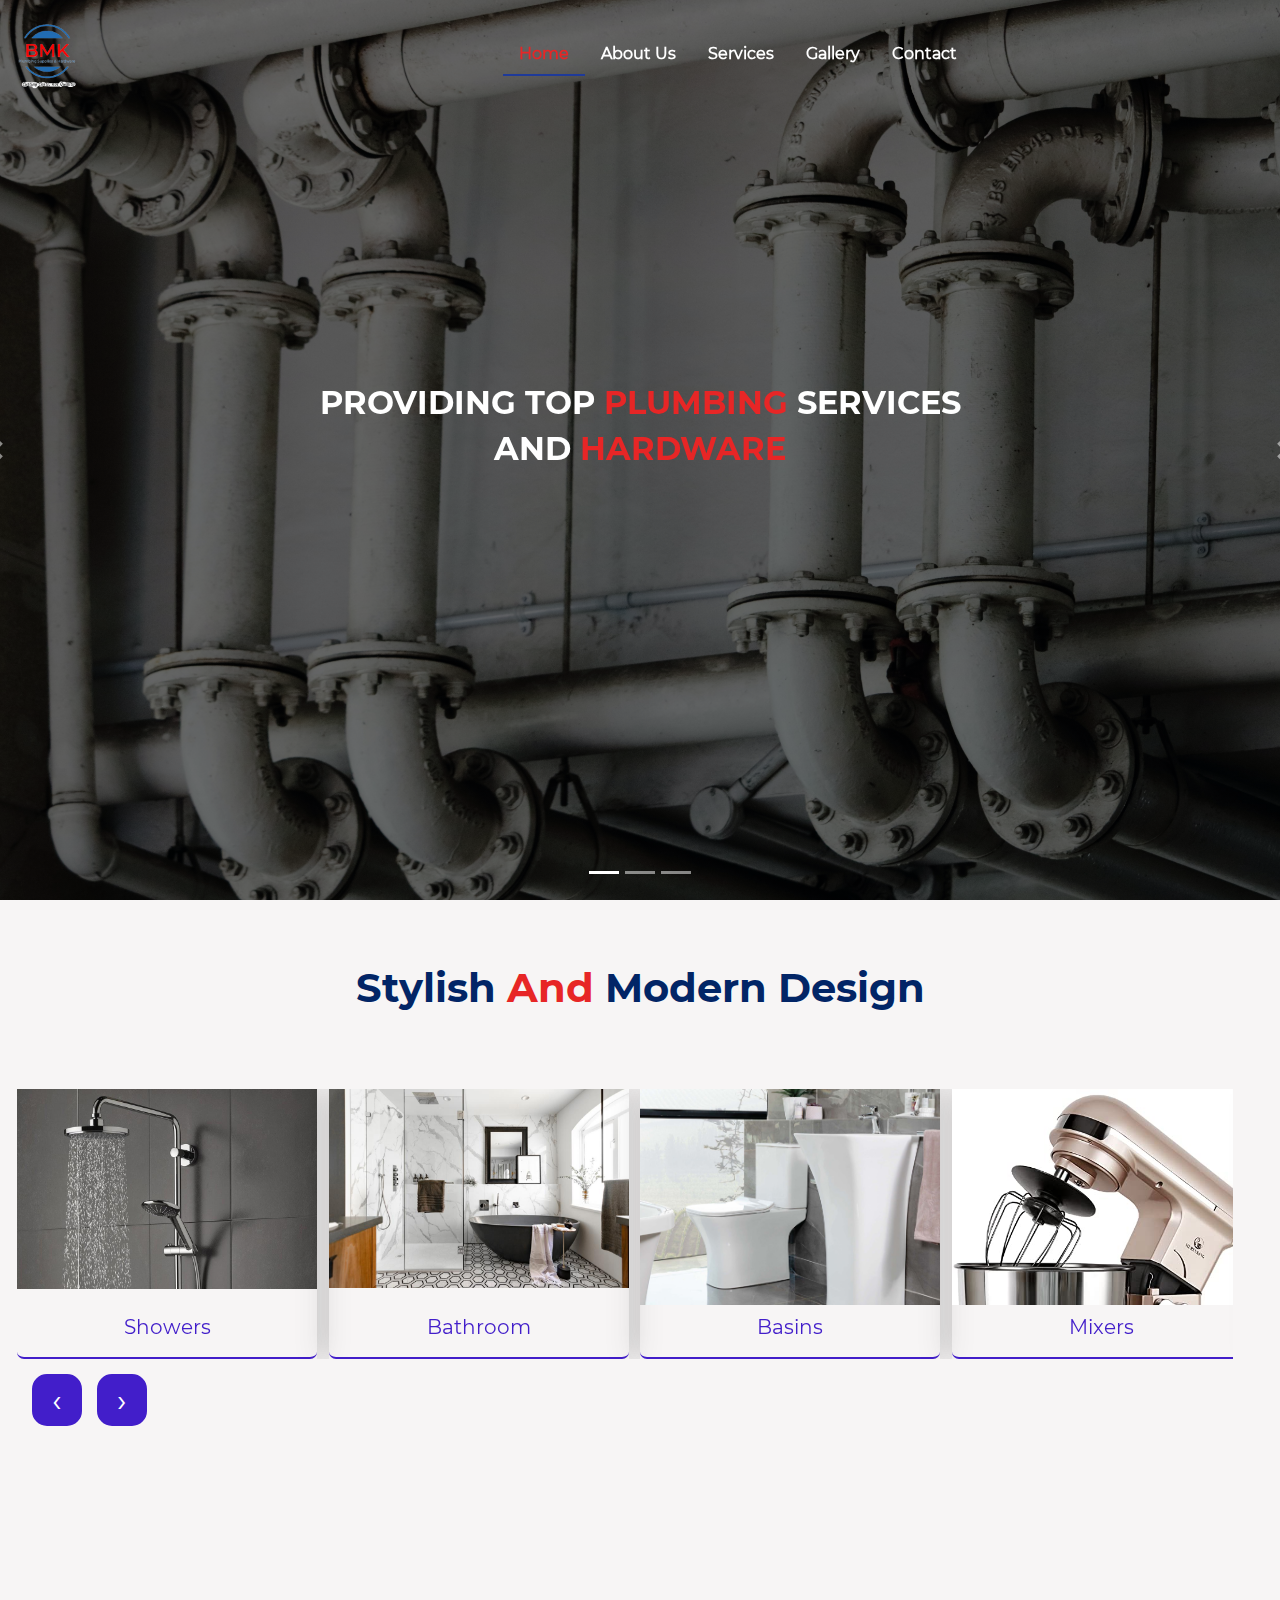
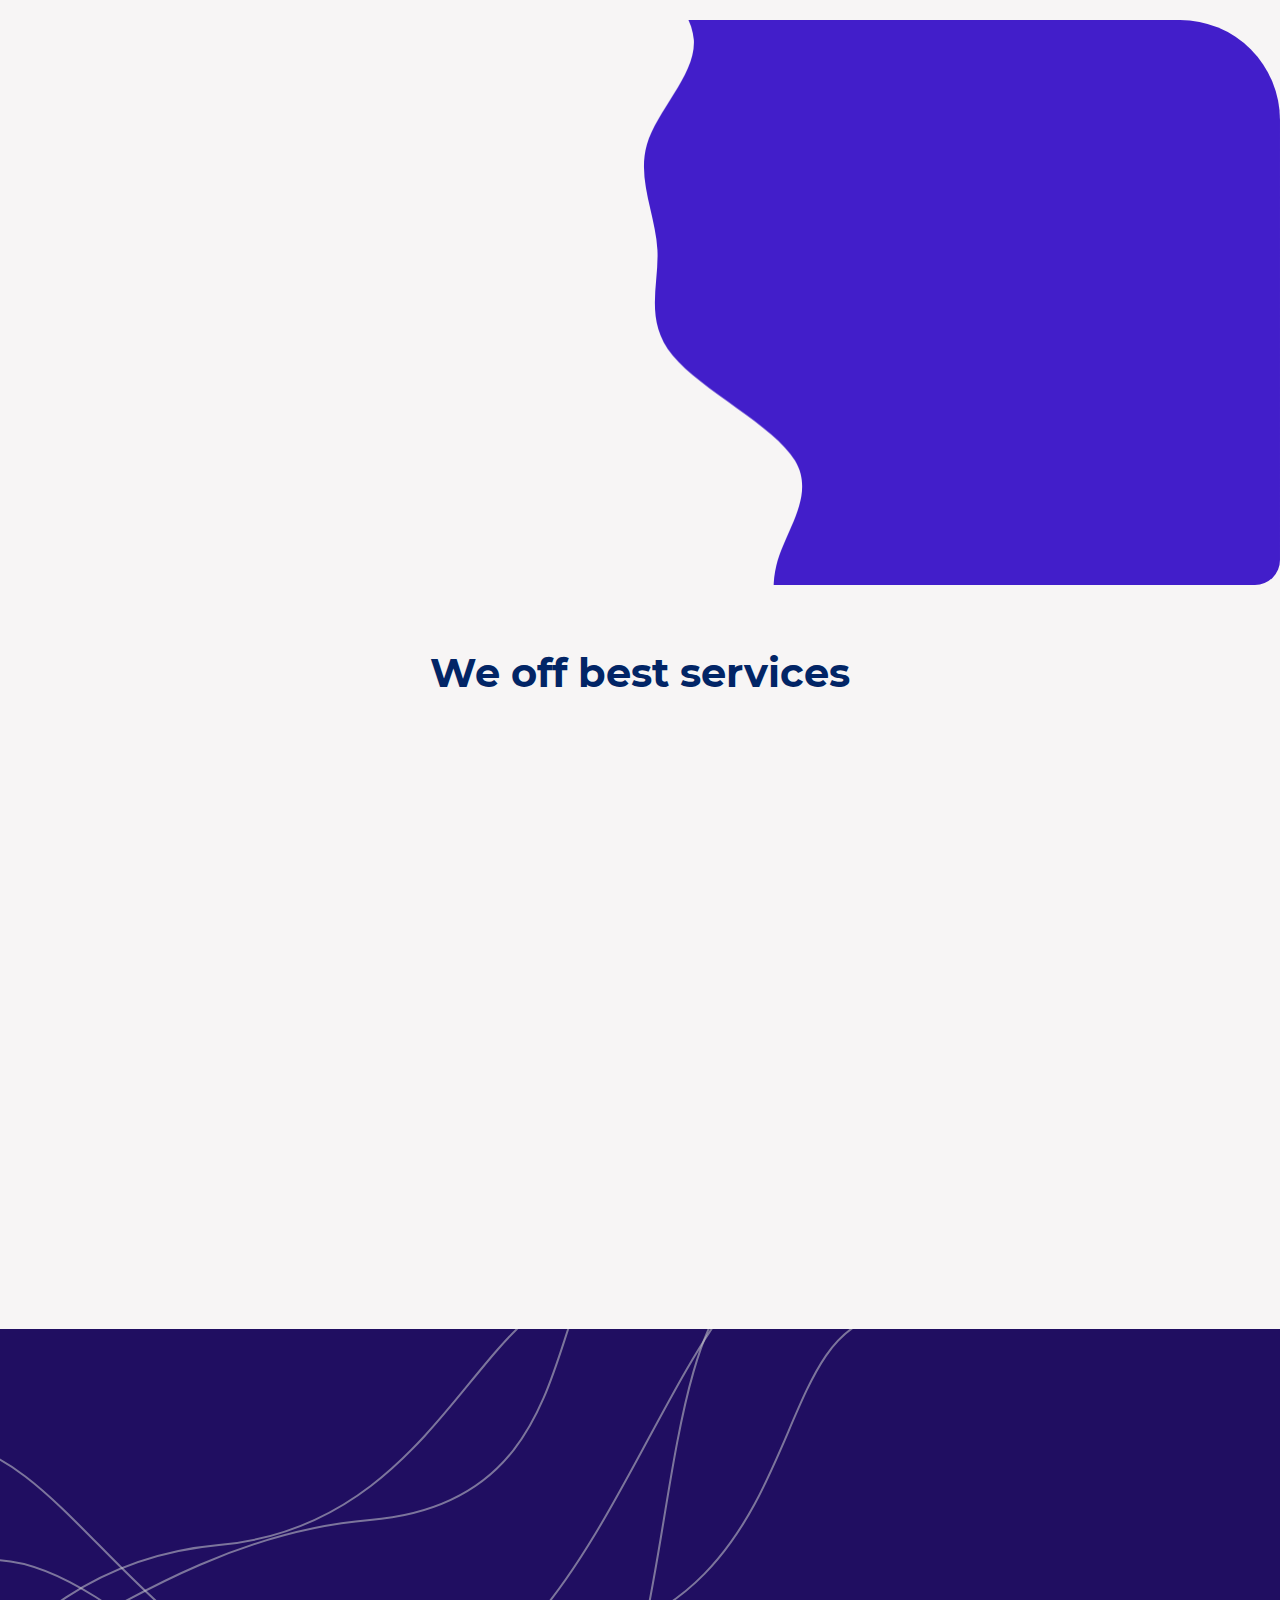
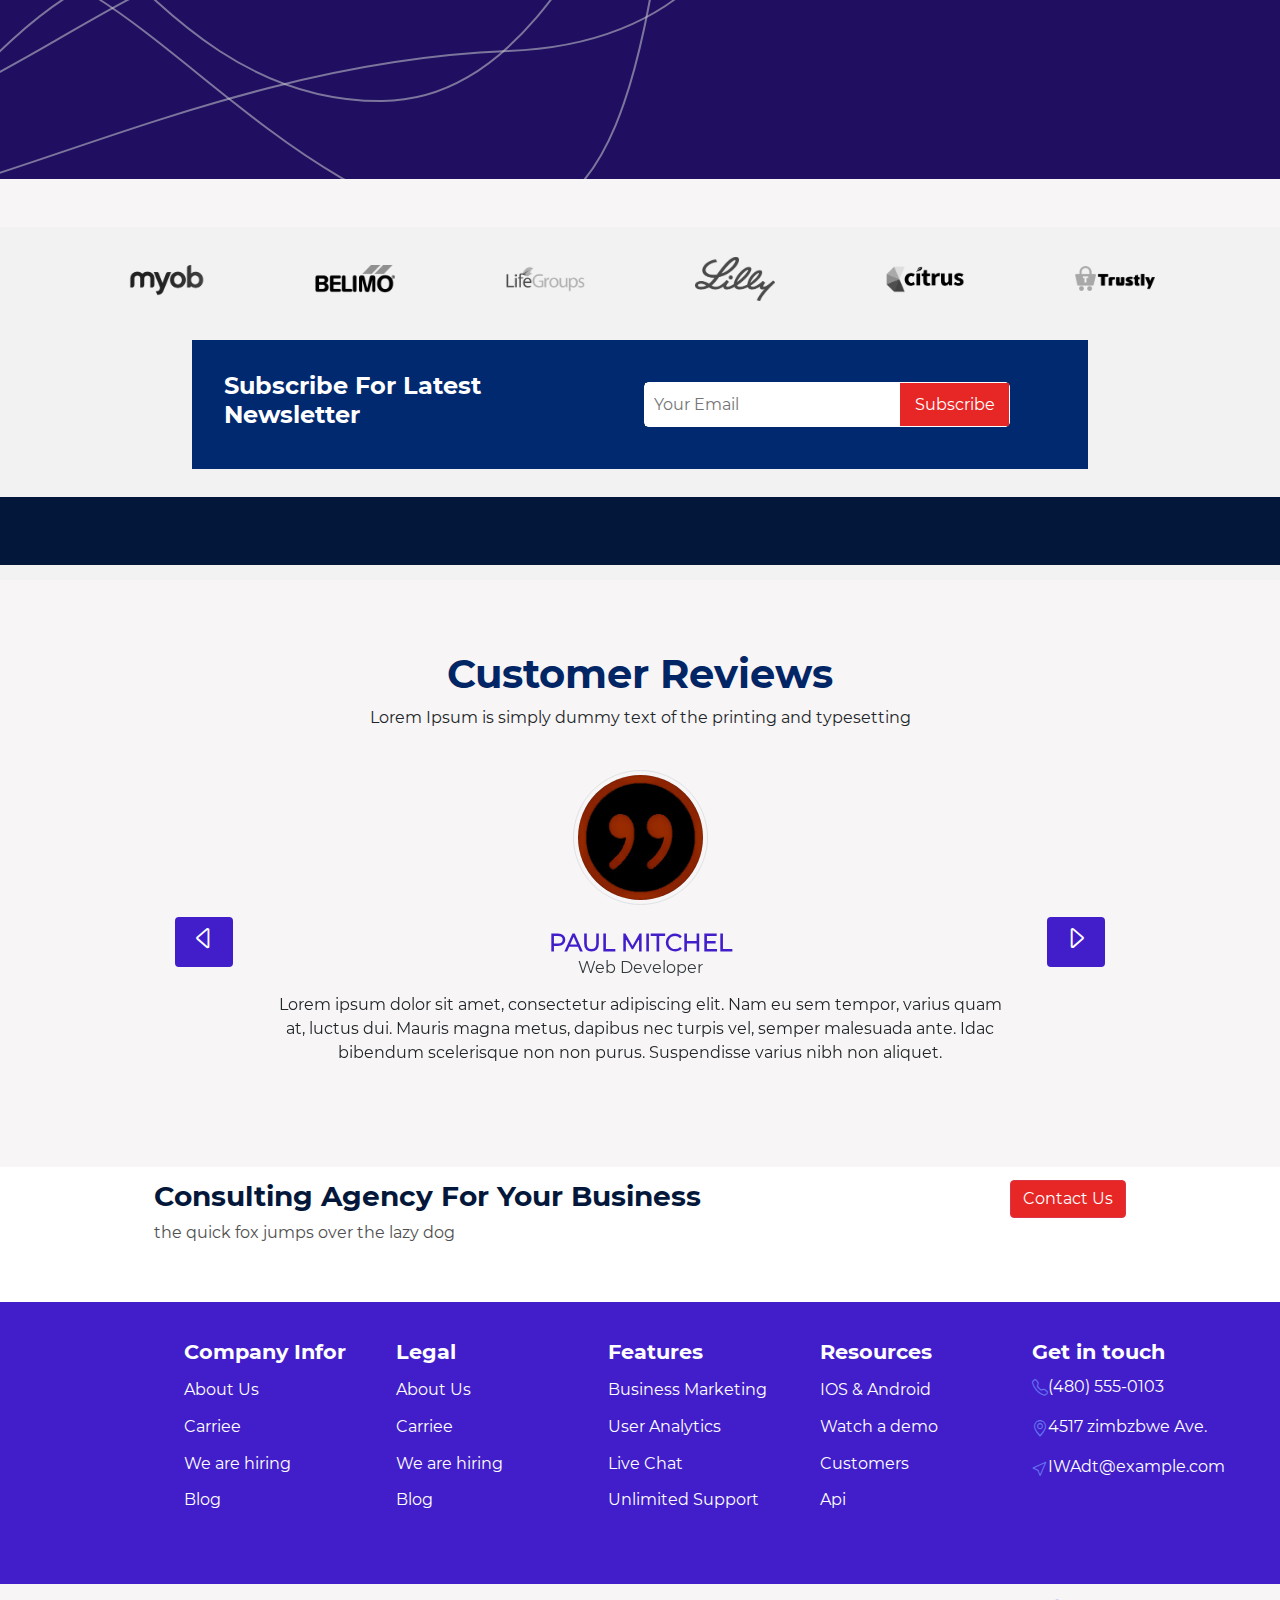
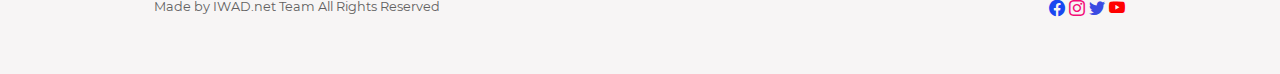
<file: index.html>
<!DOCTYPE html>
<html lang="en">
<head>
    <meta charset="UTF-8">
    <meta http-equiv="X-UA-Compatible" content="IE=edge">
    <meta name="viewport" content="width=device-width, initial-scale=1.0">
    <title>BMK - Home</title>
  <!-- ========== CSS LINKING =========== -->

  <link rel="stylesheet" href="assets/vendors/aos/aos.css">
  <link rel="stylesheet" href="assets/vendors/bootstrap-icons/bootstrap-icons.css">
  <link rel="stylesheet" href="assets/vendors/remixicon/remixicon.css">
  <link rel="stylesheet" href="assets/vendors/bootstrap/css/bootstrap.css">
  <link rel="stylesheet" href="assets/css/owl.carousel.min.css">
  <link rel="stylesheet" href="assets/css/main.css">

  <!-- ========== END LINKING =========== -->



</head>
<body>
    
  <section id="hero">
    <header id="header" class="header fixed-top">
      <div class="container-fluid container-xl d-flex align-items-center ">

      <a href="index.html" class="logo d-flex align-items-center">
          <!-- <img src="assets/img/logo.png" alt=""> -->
          <img src="assets/images/BMK.png" alt="">
      </a>

      <nav id="navbar" class="navbar">
          <ul>
              <li><a class="nav-link  active" href="#hero">Home</a></li>
              <li><a class="nav-link" href="about.html">About Us</a></li>
              <li><a class="nav-link" href="services.html">Services</a></li>
              <li><a class="nav-link" href="gallery.html">Gallery</a></li>
              <li><a class="nav-link" href="contact.html">Contact</a></li>
          </ul>
          <i class="bi bi-filter-right mobile-nav-toggle"></i>

      </nav>
      <!-- .navbar -->
      </div>
  </header>
  <!-- End Header -->
    <!--=================== Carousel ==================-->

    <div id="MagicCarousel" class="carousel slide" data-ride="carousel">
      <ul class="carousel-indicators">
          <li data-target="MagicCarousel" data-slide-to="0" class="active"></li>
          <li data-target="MagicCarousel" data-slide-to="1"></li>
          <li data-target="MagicCarousel" data-slide-to="2"></li>

      </ul>
      <div class="carousel-inner" role="listbox">
          <div class="carousel-item active">
              <div class="img1">
                <div class="carousel-caption" data-aos="fade-up">
                  <h3>PROVIDING TOP <span class="red">PLUMBING</span> SERVICES</h3>
                  <h3>AND <span class="red">HARDWARE</span></h3>
              </div>
              </div>
          </div>
          <div class="carousel-item">
            <div class="img2">
              <div class="carousel-caption">
                <h3>PROVIDING TOP <span class="red">PLUMBING</span> SERVICES</h3>
                <h3>AND <span class="red">HARDWARE</span></h3>
            </div>
            </div>
          </div>
          <div class="carousel-item">
            <div class="img3">
              <div class="carousel-caption">
                <h3>PROVIDING TOP <span class="red">PLUMBING</span> SERVICES</h3>
                <h3>AND <span class="red">HARDWARE</span></h3>
            </div>
            </div>
          </div>
          <a class="carousel-control-prev" href="#MagicCarousel" role = "button" data-slide="prev">
              <span class="carousel-control-prev-icon"></span>
              <span class="sr-only"></span>
          </a>
          <a class="carousel-control-next" href="#MagicCarousel" role = "button" data-slide="next">
              <span class="carousel-control-next-icon"></span>
              <span class="sr-only"></span>
          </a>

      </div>
  </div>
  <!--=================== End Carousel ==================--><!--NB Carousel height works with the picture height-->
 
  </section>

  <section id="intro">
    <div class="content">
      <div class="heading">
        <h2>Stylish <span class="red">And</span> Modern Design</h2>
      </div>
      <div class="section-body">
          <div class="row">
            <div class="places-slider owl-carousel">
              <div class="item">
                  <div class="image">
                    <img src="assets/images/card-bg.jpg" alt="" srcset="" class="img-fluid">
                  </div>
                  <div class="btn-infor">
                      <h5>Showers</h5>
                  </div>
              </div>
              <div class="item">
                <div class="image">
                  <img src="assets/images/card-bg2.jpg" alt="" srcset="" class="img-fluid">
                </div>
                <div class="btn-infor">
                    <h5>Bathroom</h5>
                </div>
            </div>
            <div class="item">
              <div class="image">
                <img src="assets/images/card-bg3.jpg" alt="" srcset="" class="img-fluid">
              </div>
              <div class="btn-infor">
                <h5>Basins</h5>
              </div>
          </div>
          <div class="item">
            <div class="image">
              <img src="assets/images/card-bg4.jpg" alt="" srcset="" class="img-fluid">
            </div>
            <div class="btn-infor">
              <h5>Mixers</h5>
            </div>
          </div>
          <div class="item">
            <div class="image">
              <img src="assets/images/card-bg5.jpg" alt="" srcset="" class="img-fluid">
            </div>
            <div class="btn-infor">
              <h5>Kitchen</h5>
            </div>
        </div>
            </div>
          </div>
      </div>
    </div>
  </section>
  <section id="about">
      <div class="about" data-aos="fade-left" data-aos-delay="100">
        <div class="about-heading">
          <h2>BMK <span class="red">PLUMBING</span> &amp; <span class="red">HARDWARE</span></h2>
        </div>
        <div class="about-body">
          <h5 class="red">CUTTING COST NOT QUALITY</h5>
          <p>Here at BMK, we aim to Always exceed our customers Expectations in their Plumbing and Hardware needs.
            <br><br>
            The comapany has established its well-known reputation through years of experience in providing top quality, cost efficiency and proffesional services to residental and commercial sectors</p>
            <br>
            <button class="btn btn-primary">Read More</button>
            
          </div>
      </div>
  </section>
  <section id="services">
    <div class="content">
      <div class="heading">
        <h2>We off best services</h2>
      </div>
      <div class="section-body">
        <div class="service-cards" data-aos="fade-up">
            <div class=" services-card">
              <div class="icon">
                <span class="bi bi-broadcast"></span>
                <div class="block-up"></div>
              </div>
              <div class="card-body">
                <h5>Calculated</h5>
                <p>Lorem ipsum dolor sit amet consectetur adipisicing elit. Quo consequatur harum i</p>
              </div>
            </div>
            <div class=" services-card" data-aos="fade-up" data-aos-delay="100">
              <div class="icon">
                <span class="bi bi-tools"></span>
                <div class="block-down"></div>
              </div>
              <div class="card-body">
                <h5>24/7 Services</h5>
                <p>Lorem ipsum dolor sit amet consectetur adipisicing elit. Quo consequatur harum i</p>
             
              </div>
            </div>
            <div class=" services-card" data-aos="fade-up" data-aos-delay="200">
              <div class="icon">
                <span class="ri ri-broadcast-line"></span>
                <div class="block-up"></div>
              </div>
              <div class="card-body">
                <h5>Local Events</h5>
                <p>Lorem ipsum dolor sit amet consectetur adipisicing elit. Quo consequatur harum i</p>
             
              </div>
            </div>
            <div class=" services-card"data-aos="fade-up" data-aos-delay="300">
              <div class="icon">
                <span class="bi bi-gear"></span>
                <div class="block-down"></div>
              </div>
              <div class="card-body">
                <h5>Customization</h5>
                <p>Lorem ipsum dolor sit amet consectetur adipisicing elit. Quo consequatur harum i</p>
             
              </div>
            </div>
            
        </div>
      </div>
    </div>
  </section>
  <br>
  <section id="Count">
    <div class="content" data-aos="fade-up">
      <div class="heading">
        <h2 style="color: white;" >Some count matters</h2>
        <p class="white">Our achivement in the journey depicted in numbers</p>
    </div>
      <div class="section-body">
        <div class="counts-row">
          <div class="count bordered">
            <div class="value">
              <span data-purecounter-start="0" data-purecounter-end="45" data-purecounter-duration="1" class="purecounter"></span>
            </div>
            <div class="label">
              <p>Clients</p>
            </div>
          </div>
          <div class="count bordered">
            <div class="value">
              <span data-purecounter-start="0" data-purecounter-end="300" data-purecounter-duration="1" class="purecounter"></span>
              <span class="bi bi-plus"></span>  
            </div>
            <div class="label">
              <p>Total business legalities</p>
            </div>
          </div>
          <div class="count">
            <div class="value">
              <span data-purecounter-start="0" data-purecounter-end="8" data-purecounter-duration="1" class="purecounter"></span>
            </div>
            <div class="label">
              <p>Years of Journey</p>
            </div>
          </div> 

        </div>
      </div>
    </div>
  </section>
  <br><br>
  <section id="clients" class="clients">
    <div class="container" >
      <div class="row d-flex align-items-center">
        <div class="col-lg-2 col-md-4 col-6">
          <img src="assets/images/clients/client-1.png" class="img-fluid" alt="">
        </div>

        <div class="col-lg-2 col-md-4 col-6">
          <img src="assets/images/clients/client-2.png" class="img-fluid" alt="">
        </div>

        <div class="col-lg-2 col-md-4 col-6">
          <img src="assets/images/clients/client-3.png" class="img-fluid" alt="">
        </div>

        <div class="col-lg-2 col-md-4 col-6">
          <img src="assets/images/clients/client-4.png" class="img-fluid" alt="">
        </div>

        <div class="col-lg-2 col-md-4 col-6">
          <img src="assets/images/clients/client-5.png" class="img-fluid" alt="">
        </div>

        <div class="col-lg-2 col-md-4 col-6">
          <img src="assets/images/clients/client-6.png" class="img-fluid" alt="">
        </div>

      </div>
       </div>
       <br>
       <section id="newsletter">
           <div class="top-bar">
               <div class="newsletter-form">
                   <div class="form-header">
                       <h4>Subscribe For Latest Newsletter</h4> 
                   </div>
                   <form action="">
                       <div class="form-row">
                           <input type="email" name="" id="" placeholder="Your Email">
                           <button class="btn-newletter">Subscribe</button>
                       </div>
                   </form>
               </div>    
           </div>
           <div class="bottom-bar">
 
           </div>
 </section> 
</section>

<!-- Start Customer Reviews -->
<div class="customer-reviews-box">
  <div class="container">
    <div class="row">
      <div class="col-lg-12">
        <div class="heading-title text-center">
          <h2>Customer Reviews</h2>
          <p>Lorem Ipsum is simply dummy text of the printing and typesetting</p>
        </div>
      </div>
    </div>
    <div class="row">
      <div class="col-md-8 mr-auto ml-auto text-center">
        <div id="reviews" class="carousel slide" data-ride="carousel">
          <div class="carousel-inner mt-4">
            <div class="carousel-item text-center active">
              <div class="img-box p-1 border rounded-circle m-auto">
                <img class="d-block w-100 rounded-circle" src="assets/images/quotations-button.jpg" alt="">
              </div>
              <h5 class="mt-4 mb-0"><strong class="text-warning text-uppercase">Paul Mitchel</strong></h5>
              <h6 class="text-dark m-0">Web Developer</h6>
              <p class="m-0 pt-3">Lorem ipsum dolor sit amet, consectetur adipiscing elit. Nam eu sem tempor, varius quam at, luctus dui. Mauris magna metus, dapibus nec turpis vel, semper malesuada ante. Idac bibendum scelerisque non non purus. Suspendisse varius nibh non aliquet.</p>
            </div>
            <div class="carousel-item text-center">
              <div class="img-box p-1 border rounded-circle m-auto">
                <img class="d-block w-100 rounded-circle" src="assets/images/quotations-button.jpg" alt="">
              </div>
              <h5 class="mt-4 mb-0"><strong class="text-warning text-uppercase">Steve Fonsi</strong></h5>
              <h6 class="text-dark m-0">Web Designer</h6>
              <p class="m-0 pt-3">Lorem ipsum dolor sit amet, consectetur adipiscing elit. Nam eu sem tempor, varius quam at, luctus dui. Mauris magna metus, dapibus nec turpis vel, semper malesuada ante. Idac bibendum scelerisque non non purus. Suspendisse varius nibh non aliquet.</p>
            </div>
            <div class="carousel-item text-center">
              <div class="img-box p-1 border rounded-circle m-auto">
                <img class="d-block w-100 rounded-circle" src="assets/images/quotations-button.jpg" alt="">
              </div>
              <h5 class="mt-4 mb-0"><strong class="text-warning text-uppercase">Daniel vebar</strong></h5>
              <h6 class="text-dark m-0">Seo Analyst</h6>
              <p class="m-0 pt-3">Lorem ipsum dolor sit amet, consectetur adipiscing elit. Nam eu sem tempor, varius quam at, luctus dui. Mauris magna metus, dapibus nec turpis vel, semper malesuada ante. Idac bibendum scelerisque non non purus. Suspendisse varius nibh non aliquet.</p>
            </div>
          </div>
          <a class="carousel-control-prev" href="#reviews" role="button" data-slide="prev">
            <i class="bi bi-caret-left" aria-hidden="true"></i>
            <span class="sr-only">Previous</span>
          </a>
          <a class="carousel-control-next" href="#reviews" role="button" data-slide="next">
            <i class="bi bi-caret-right" aria-hidden="true"></i>
            <span class="sr-only">Next</span>
          </a>
                  </div>
      </div>
    </div>
  </div>
</div>
<!-- End Customer Reviews -->


<section id="contact">
  <div class="contact-content">
      <div class="heading">
          <h3>Consulting Agency For Your Business</h3>
          <p>the quick fox jumps over the lazy dog</p>
      </div>
      <div class="button-container">
          <button class="btn btn-danger">Contact Us</button>
      </div>  
  </div>
</section>
<section id="footer">
  <div class="container">
      <div class="footer-row gy-5">
          <div class="col-lg-3 col-md-6">
              <div class="footer-column">
                  <h3>Company Infor</h3>
  
                  <h4><a href="about-us.html">About Us</a></h4>
                  <h4><a href="#">Carriee</a></h4>
                  <h4><a href="#">We are hiring</a></h4>
                  <h4><a href="#">Blog</a></h4>
          
              </div>
          </div>
          <div class="col-lg-3 col-md-6">
              <div class="footer-column">
                  <h3>Legal</h3>
                
                      <h4><a href="about-us.html">About Us</a></h4>
                      <h4><a href="#">Carriee</a></h4>
                      <h4><a href="#">We are hiring</a></h4>
                      <h4><a href="#">Blog</a></h4>
               
              </div>
          </div>
          <div class="col-lg-3">
              <div class="footer-column">
                  <h3>Features</h3>
               
                      <h4><a href="about-us.html">Business Marketing</a></h4>
                      <h4><a href="#">User Analytics</a></h4>
                      <h4><a href="#">Live Chat</a></h4>
                      <h4><a href="#">Unlimited Support</a></h4>
                 
              </div>
          </div>
          <div class="col-lg-3 col-md-6">
              <div class="footer-column">
                  <h3>Resources</h3>
                 
                      <h4><a href="about-us.html">IOS & Android</a></h4>
                      <h4><a href="#">Watch a demo</a></h4>
                      <h4><a href="#">Customers</a></h4>
                      <h4><a href="#">Api</a></h4>
         
              </div>
          </div>
          <div class="col-lg-3 col-md-6">
              <div class="footer-column">
                  <h3>Get in touch</h3>
                      <div class="get-in-touch">
                          <span class="bi bi-telephone"></span> <h6>(480) 555-0103</h6>    
                      </div>
                      <div class="get-in-touch">
                          <span class="bi bi-geo-alt"></span> <h6>4517 zimbzbwe Ave.</h6>    
                      </div>
                      <div class="get-in-touch">
                          <span class="bi bi-cursor"></span> <h6>IWAdt@example.com</h6>    
                      </div>
              </div>
          </div>
      </div>
  </div>
</section>

<section id ="iwad-branding">
  <div class="heading-iwad">
      <p>Made by IWAD.net Team All Rights Reserved</p>
  </div>
  <div class="socials-container">
      <span class="bi bi-facebook"></span>
      <span class="bi bi-instagram"></span>
      <span class="bi bi-twitter"></span>
      <span class="bi bi-youtube"></span>
  </div>  
</section>

    <!-- ========== SCRIPT LINKING =========== -->
    <script src="assets/vendors/jquery/jquery.js"></script>
    <script src="assets/vendors/aos/aos.js"></script>
    <script src="assets/vendors/bootstrap/js/bootstrap.js"></script>
    <script src="assets/vendors/purecounter/purecounter.js"></script>
    <script src="assets/js/owl.carousel.min.js"></script>
    <script src="assets/js/main.js"></script>
    <!-- ========== END LINKING =========== -->
</body>
</html>
</file>
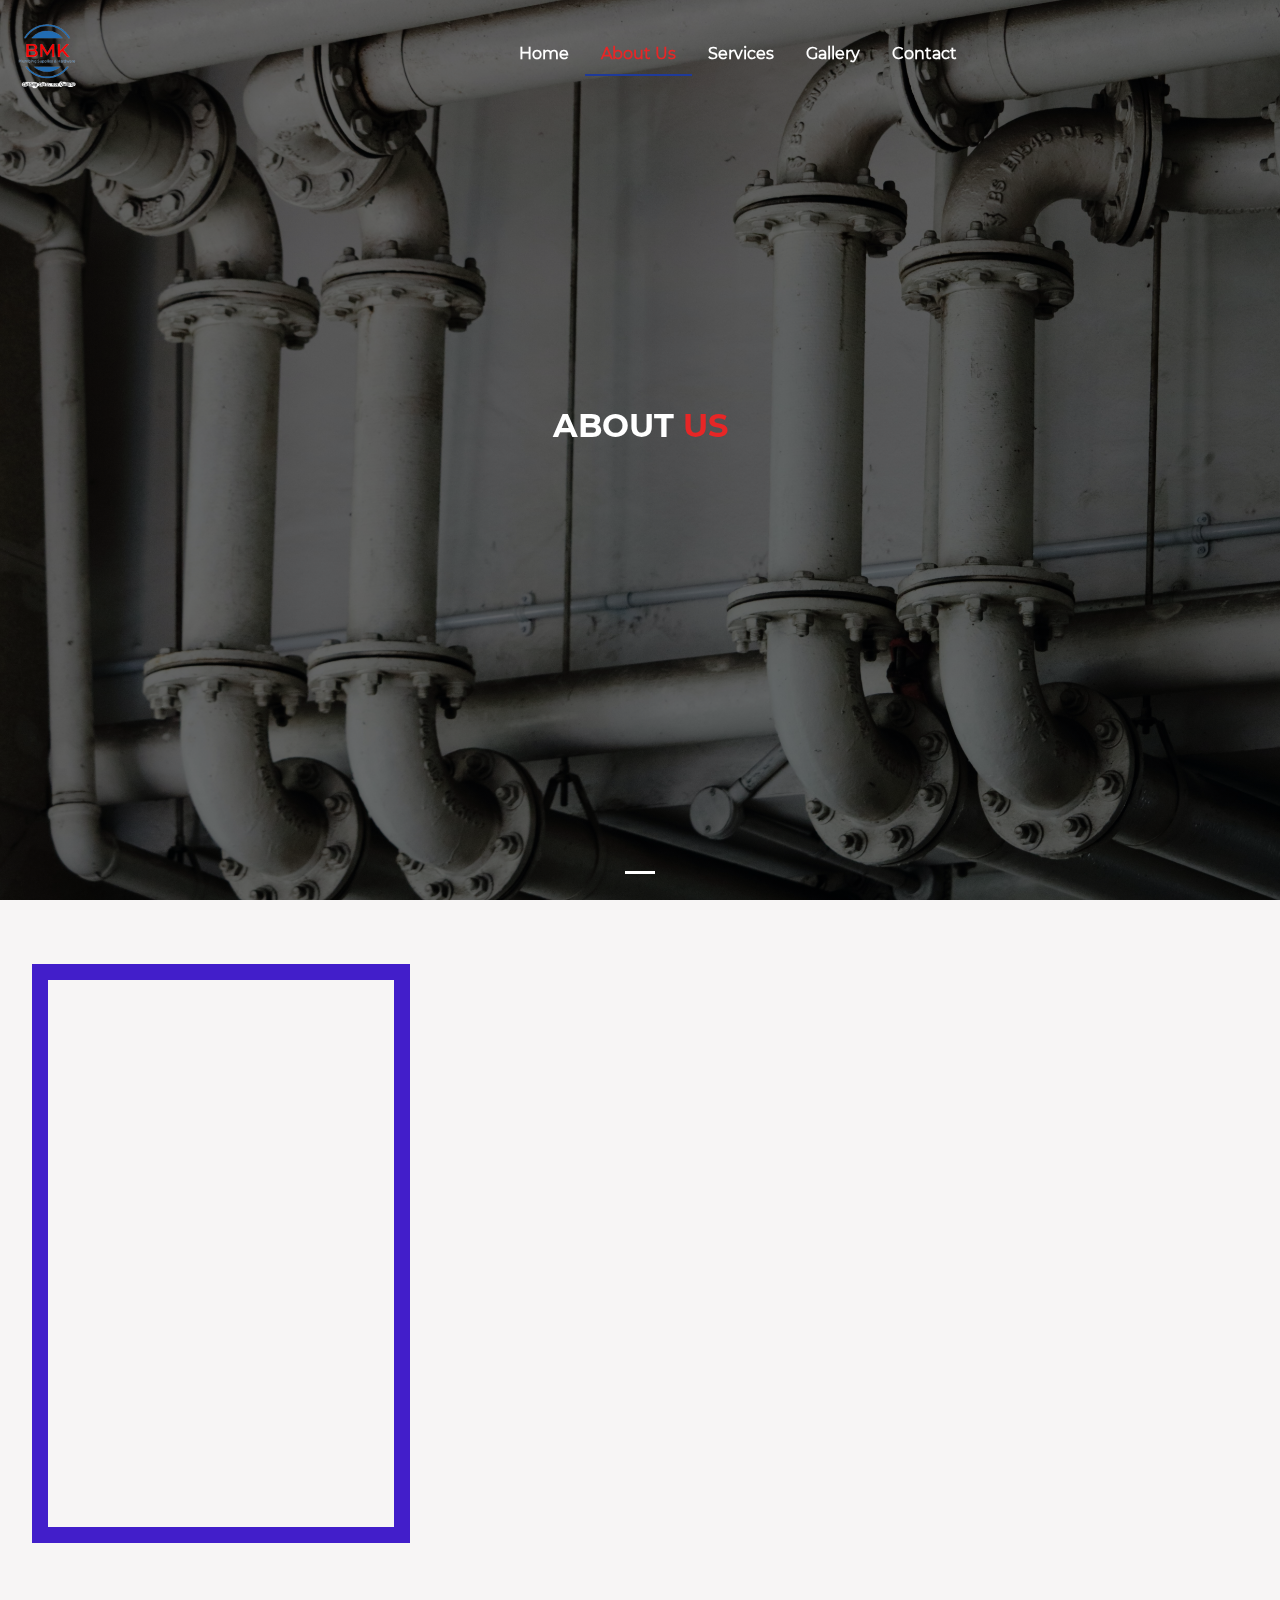
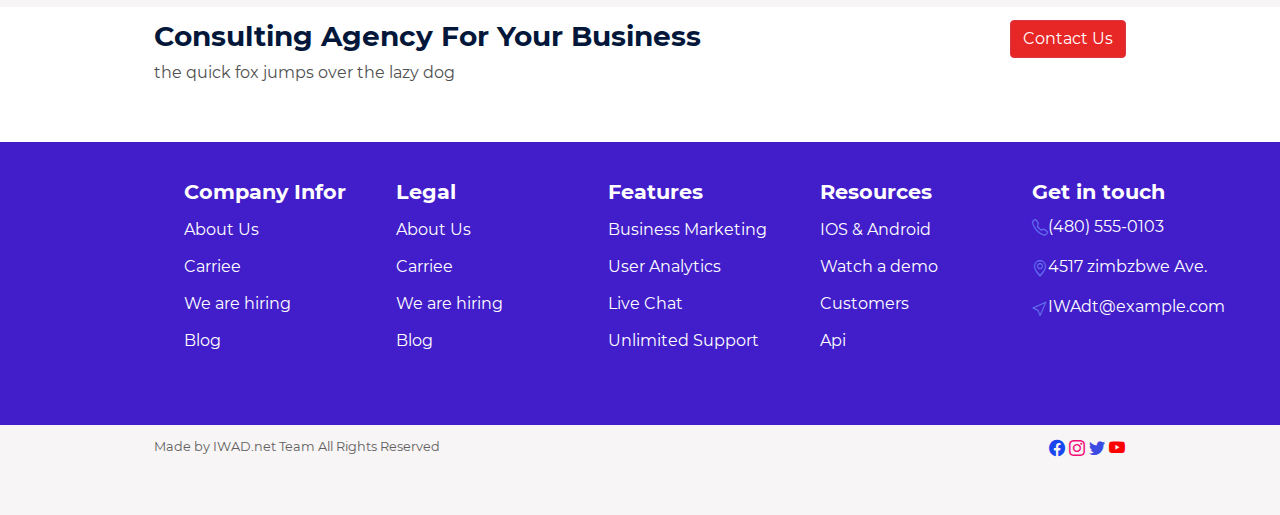
<file: about.html>
<!DOCTYPE html>
<html lang="en">
<head>
    <meta charset="UTF-8">
    <meta http-equiv="X-UA-Compatible" content="IE=edge">
    <meta name="viewport" content="width=device-width, initial-scale=1.0">
    <title>BMK - About</title>
  <!-- ========== CSS LINKING =========== -->

  <link rel="stylesheet" href="assets/vendors/aos/aos.css">
  <link rel="stylesheet" href="assets/vendors/bootstrap-icons/bootstrap-icons.css">
  <link rel="stylesheet" href="assets/vendors/remixicon/remixicon.css">
  <link rel="stylesheet" href="assets/vendors/bootstrap/css/bootstrap.css">
  <link rel="stylesheet" href="assets/css/owl.carousel.min.css">
  <link rel="stylesheet" href="assets/css/main.css">
  <link rel="stylesheet" href="assets/css/about.css">
  <!-- ========== END LINKING =========== -->



</head>
<body>
    
  <section id="hero">
    <header id="header" class="header fixed-top">
      <div class="container-fluid container-xl d-flex align-items-center ">

      <a href="index.html" class="logo d-flex align-items-center">
          <!-- <img src="assets/img/logo.png" alt=""> -->
          <img src="assets/images/BMK.png" alt="">
      </a>

      <nav id="navbar" class="navbar">
          <ul>
              <li><a class="nav-link " href="index.html">Home</a></li>
              <li><a class="nav-link active" href="about.html">About Us</a></li>
              <li><a class="nav-link" href="services.html">Services</a></li>
              <li><a class="nav-link" href="gallery.html">Gallery</a></li>
              <li><a class="nav-link" href="contact.html">Contact</a></li>
          </ul>
          <i class="bi bi-filter-right mobile-nav-toggle"></i>

      </nav>
      <!-- .navbar -->
      </div>
  </header>
  <!-- End Header -->
    <!--=================== Carousel ==================-->

    <div id="MagicCarousel" class="carousel slide" data-ride="carousel">
      <ul class="carousel-indicators">
          <li data-target="MagicCarousel" data-slide-to="0" class="active"></li>
      </ul>
      <div class="carousel-inner" role="listbox">
          <div class="carousel-item active">
              <div class="img1">
                <div class="carousel-caption" data-aos="fade-up">
                  <h3>ABOUT <span class="red">US</span></h3>
              </div>
              </div>
          </div>
         
      </div>
  </div>
  <!--=================== End Carousel ==================--><!--NB Carousel height works with the picture height-->
 
  </section>
  <section id="about-us">
    <div class="content">
        <div class="image-side">
            <div class="image"  data-aos="fade-right">

            </div>
        </div>
        <div class="history">
            <div class="infor"  data-aos="fade-left" data-aos-delay="100">
                <h4>Background</h4>
                <br>
                <p>Here at BMK, we aim to Always exceed our customers Expectations in their <span class="red">Plumbing</span> and <span class="red">Hardware</span> needs.

                    <br><br>
                    The comapany has established its well-known reputation through years of experience in providing top quality, cost efficiency and proffesional services to residental and commercial sectors.
                    <br><br>
                    Our qualified and skilled Team are passionate about providing you with superior services.
                    
                    We only offer high quality brands, efficiency and less noice Air-Conditioning and Refridgeration products.</p>    
            </div>
        </div>
    </div>
</section>


  <section id="contact">
    <div class="contact-content">
        <div class="heading">
            <h3>Consulting Agency For Your Business</h3>
            <p>the quick fox jumps over the lazy dog</p>
        </div>
        <div class="button-container">
            <button class="btn btn-danger">Contact Us</button>
        </div>  
    </div>
  </section>
  
  <section id="footer">
    <div class="container">
        <div class="footer-row gy-5">
            <div class="col-lg-3 col-md-6">
                <div class="footer-column">
                    <h3>Company Infor</h3>
    
                    <h4><a href="about-us.html">About Us</a></h4>
                    <h4><a href="#">Carriee</a></h4>
                    <h4><a href="#">We are hiring</a></h4>
                    <h4><a href="#">Blog</a></h4>
            
                </div>
            </div>
            <div class="col-lg-3 col-md-6">
                <div class="footer-column">
                    <h3>Legal</h3>
                  
                        <h4><a href="about-us.html">About Us</a></h4>
                        <h4><a href="#">Carriee</a></h4>
                        <h4><a href="#">We are hiring</a></h4>
                        <h4><a href="#">Blog</a></h4>
                 
                </div>
            </div>
            <div class="col-lg-3">
                <div class="footer-column">
                    <h3>Features</h3>
                 
                        <h4><a href="about-us.html">Business Marketing</a></h4>
                        <h4><a href="#">User Analytics</a></h4>
                        <h4><a href="#">Live Chat</a></h4>
                        <h4><a href="#">Unlimited Support</a></h4>
                   
                </div>
            </div>
            <div class="col-lg-3 col-md-6">
                <div class="footer-column">
                    <h3>Resources</h3>
                   
                        <h4><a href="about-us.html">IOS & Android</a></h4>
                        <h4><a href="#">Watch a demo</a></h4>
                        <h4><a href="#">Customers</a></h4>
                        <h4><a href="#">Api</a></h4>
           
                </div>
            </div>
            <div class="col-lg-3 col-md-6">
                <div class="footer-column">
                    <h3>Get in touch</h3>
                        <div class="get-in-touch">
                            <span class="bi bi-telephone"></span> <h6>(480) 555-0103</h6>    
                        </div>
                        <div class="get-in-touch">
                            <span class="bi bi-geo-alt"></span> <h6>4517 zimbzbwe Ave.</h6>    
                        </div>
                        <div class="get-in-touch">
                            <span class="bi bi-cursor"></span> <h6>IWAdt@example.com</h6>    
                        </div>
                </div>
            </div>
        </div>
    </div>
  </section>
  
  <section id ="iwad-branding">
    <div class="heading-iwad">
        <p>Made by IWAD.net Team All Rights Reserved</p>
    </div>
    <div class="socials-container">
        <span class="bi bi-facebook"></span>
        <span class="bi bi-instagram"></span>
        <span class="bi bi-twitter"></span>
        <span class="bi bi-youtube"></span>
    </div>  
  </section>
  
      <!-- ========== SCRIPT LINKING =========== -->
      <script src="assets/vendors/jquery/jquery.js"></script>
      <script src="assets/vendors/aos/aos.js"></script>
      <script src="assets/vendors/bootstrap/js/bootstrap.js"></script>
      <script src="assets/vendors/purecounter/purecounter.js"></script>
      <script src="assets/js/owl.carousel.min.js"></script>
      <script src="assets/js/main.js"></script>
      <!-- ========== END LINKING =========== -->
  </body>
  </html>
</file>
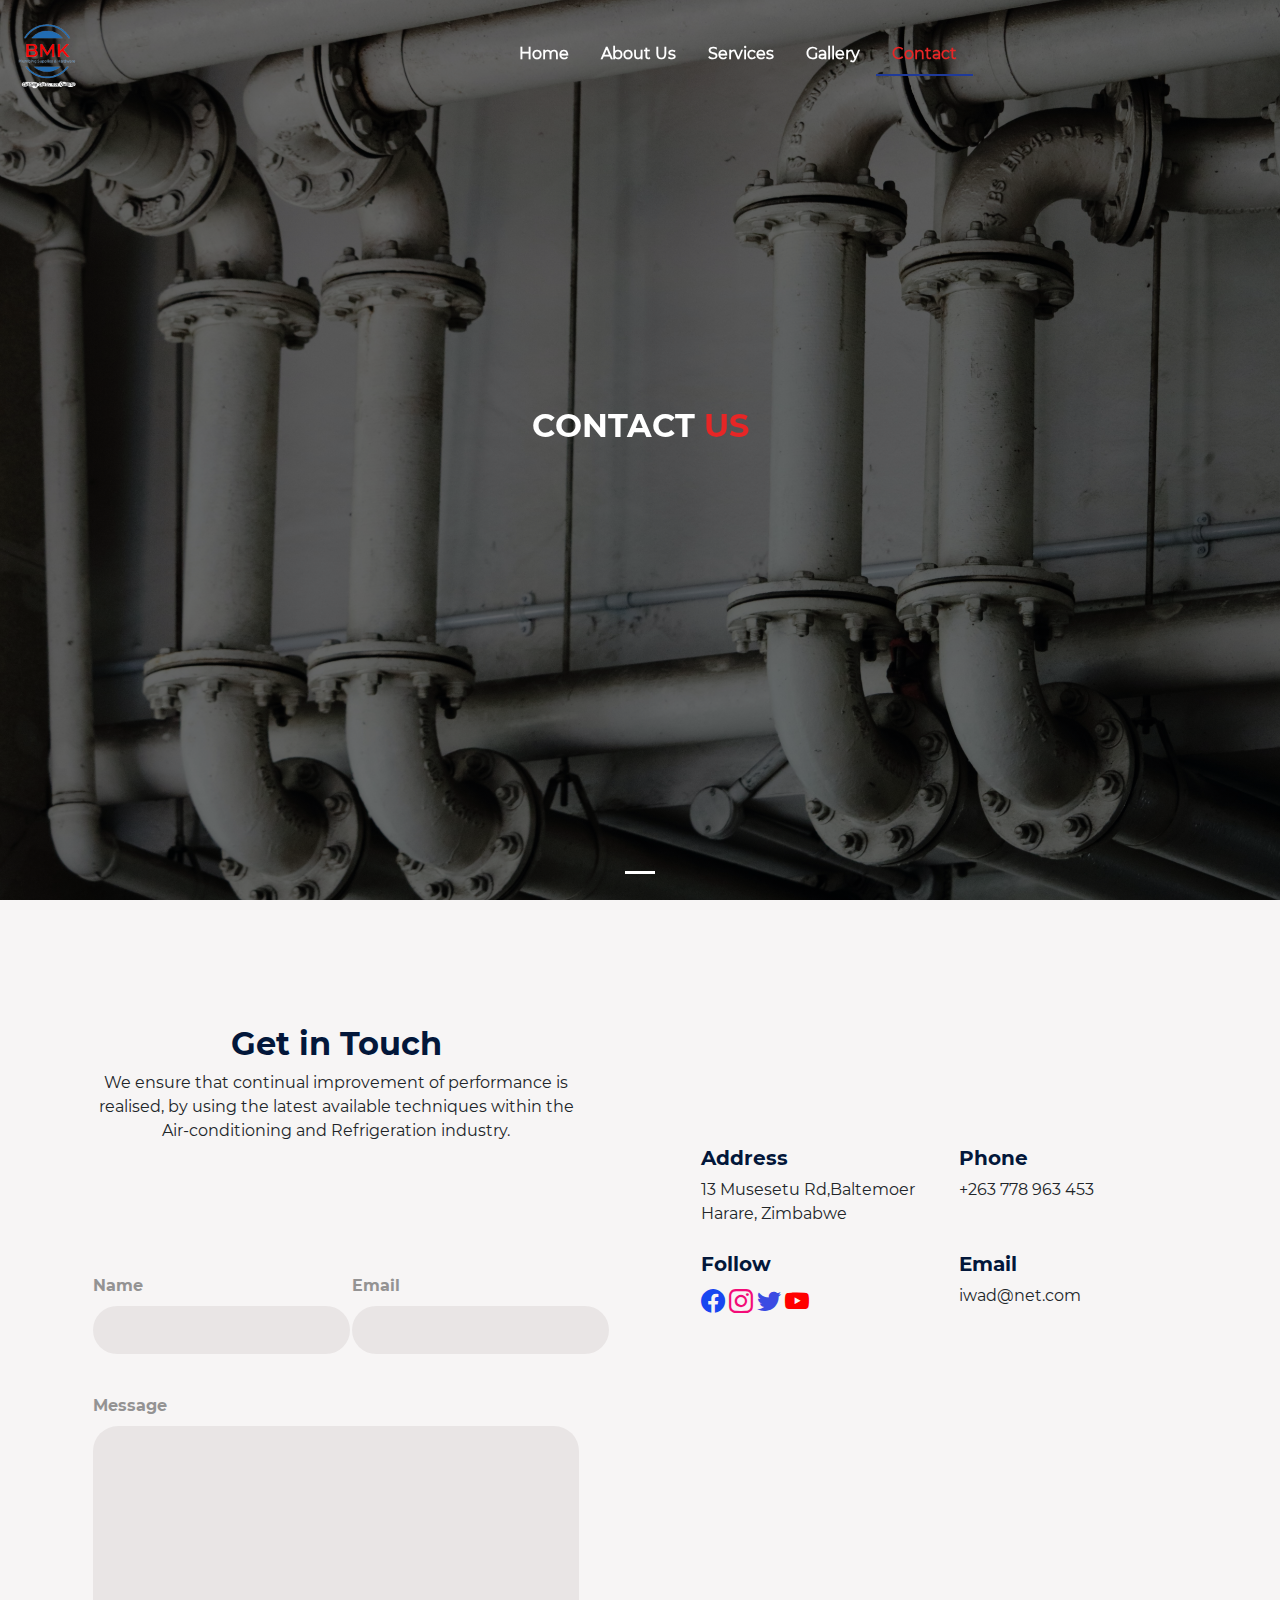
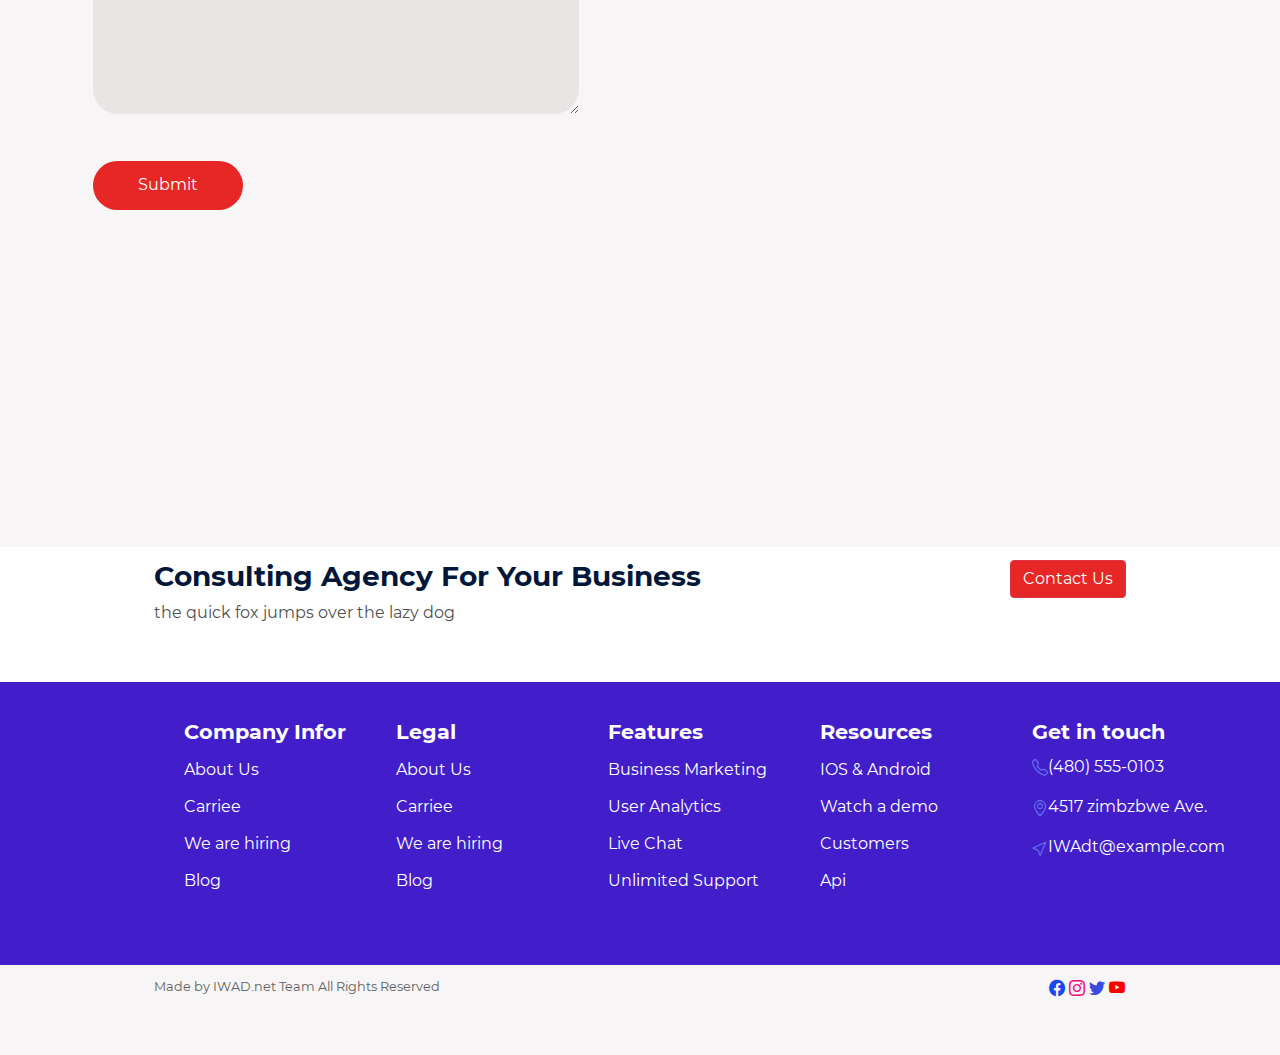
<file: contact.html>
<!DOCTYPE html>
<html lang="en">
<head>
    <meta charset="UTF-8">
    <meta http-equiv="X-UA-Compatible" content="IE=edge">
    <meta name="viewport" content="width=device-width, initial-scale=1.0">
    <title>BMK - Contact</title>
  <!-- ========== CSS LINKING =========== -->

  <link rel="stylesheet" href="assets/vendors/aos/aos.css">
  <link rel="stylesheet" href="assets/vendors/bootstrap-icons/bootstrap-icons.css">
  <link rel="stylesheet" href="assets/vendors/remixicon/remixicon.css">
  <link rel="stylesheet" href="assets/vendors/bootstrap/css/bootstrap.css">
  <link rel="stylesheet" href="assets/css/owl.carousel.min.css">
  <link rel="stylesheet" href="assets/css/main.css">
  <link rel="stylesheet" href="assets/css/contact.css">
  <!-- ========== END LINKING =========== -->



</head>
<body>
    
  <section id="hero">
    <header id="header" class="header fixed-top">
      <div class="container-fluid container-xl d-flex align-items-center ">

      <a href="index.html" class="logo d-flex align-items-center">
          <!-- <img src="assets/img/logo.png" alt=""> -->
          <img src="assets/images/BMK.png" alt="">
      </a>

      <nav id="navbar" class="navbar">
          <ul>
              <li><a class="nav-link " href="index.html">Home</a></li>
              <li><a class="nav-link " href="about.html">About Us</a></li>
              <li><a class="nav-link" href="services.html">Services</a></li>
              <li><a class="nav-link" href="gallery.html">Gallery</a></li>
              <li><a class="nav-link active" href="contact.html">Contact</a></li>
          </ul>
          <i class="bi bi-filter-right mobile-nav-toggle"></i>

      </nav>
      <!-- .navbar -->
      </div>
  </header>
  <!-- End Header -->
    <!--=================== Carousel ==================-->

    <div id="MagicCarousel" class="carousel slide" data-ride="carousel">
      <ul class="carousel-indicators">
          <li data-target="MagicCarousel" data-slide-to="0" class="active"></li>
      </ul>
      <div class="carousel-inner" role="listbox">
          <div class="carousel-item active">
              <div class="img1">
                <div class="carousel-caption" data-aos="fade-up">
                  <h3>CONTACT <span class="red">US</span></h3>
              </div>
              </div>
          </div>
         
      </div>
  </div>
  <!--=================== End Carousel ==================--><!--NB Carousel height works with the picture height-->
</section>

<section id="contact-us">
    <div class="content">
        <div class="form-section">
            <div class="heading">
                <h5>
                    Get in Touch 
                </h5>
                <p>We ensure that continual improvement of performance is realised, by using the latest available techniques within the Air-conditioning and Refrigeration industry.
                </p>    
            </div>
            <div class="form">
                <form action="">
                    <div class="top-row">
                        <div class="form-group">
                            <label for="name">Name</label>
                            <input type="text" name="name" id="name">
                        </div>
                        <div class="form-group last-child">
                            <label for="email">Email</label>
                            <input type="text" name="" id="email">
                        </div>    
                    </div>
                    <br>
                    <div class="form-group">
                        <label for="message">Message</label>
                        <textarea name="" id="message" rows="10"></textarea>
                    </div>
                    <br>
                    <button class="submit">Submit</button>
                </form>
            </div>
        </div>
        <div class="company-infor">
            <div class="row">
                <div class="col">
                    <h5>Address</h5>
                    <p>13 Musesetu Rd,Baltemoer</p>
                    <p>Harare, Zimbabwe</p>
                </div>
                <div class="col">
                    <h5>Phone</h5>
                    <p>+263 778 963 453</p>
                </div>
                <div class="w-100"></div>
                <div class="col">
                    <h5>Follow
                    </h5>
                    <div class="socials-container">
                        <span class="bi bi-facebook"></span>
                        <span class="bi bi-instagram"></span>
                        <span class="bi bi-twitter"></span>
                        <span class="bi bi-youtube"></span>
                    </div>  
                </div>
                <div class="col">
                    <h5>Email</h5>
                    <p>iwad@net.com</p>
                </div>
            </div>
        </div>
    </div>
</section>

<section id="contact">
    <div class="contact-content">
        <div class="heading">
            <h3>Consulting Agency For Your Business</h3>
            <p>the quick fox jumps over the lazy dog</p>
        </div>
        <div class="button-container">
            <button class="btn btn-danger">Contact Us</button>
        </div>  
    </div>
  </section>
  
  <section id="footer">
    <div class="container">
        <div class="footer-row gy-5">
            <div class="col-lg-3 col-md-6">
                <div class="footer-column">
                    <h3>Company Infor</h3>
    
                    <h4><a href="about-us.html">About Us</a></h4>
                    <h4><a href="#">Carriee</a></h4>
                    <h4><a href="#">We are hiring</a></h4>
                    <h4><a href="#">Blog</a></h4>
            
                </div>
            </div>
            <div class="col-lg-3 col-md-6">
                <div class="footer-column">
                    <h3>Legal</h3>
                  
                        <h4><a href="about-us.html">About Us</a></h4>
                        <h4><a href="#">Carriee</a></h4>
                        <h4><a href="#">We are hiring</a></h4>
                        <h4><a href="#">Blog</a></h4>
                 
                </div>
            </div>
            <div class="col-lg-3">
                <div class="footer-column">
                    <h3>Features</h3>
                 
                        <h4><a href="about-us.html">Business Marketing</a></h4>
                        <h4><a href="#">User Analytics</a></h4>
                        <h4><a href="#">Live Chat</a></h4>
                        <h4><a href="#">Unlimited Support</a></h4>
                   
                </div>
            </div>
            <div class="col-lg-3 col-md-6">
                <div class="footer-column">
                    <h3>Resources</h3>
                   
                        <h4><a href="about-us.html">IOS & Android</a></h4>
                        <h4><a href="#">Watch a demo</a></h4>
                        <h4><a href="#">Customers</a></h4>
                        <h4><a href="#">Api</a></h4>
           
                </div>
            </div>
            <div class="col-lg-3 col-md-6">
                <div class="footer-column">
                    <h3>Get in touch</h3>
                        <div class="get-in-touch">
                            <span class="bi bi-telephone"></span> <h6>(480) 555-0103</h6>    
                        </div>
                        <div class="get-in-touch">
                            <span class="bi bi-geo-alt"></span> <h6>4517 zimbzbwe Ave.</h6>    
                        </div>
                        <div class="get-in-touch">
                            <span class="bi bi-cursor"></span> <h6>IWAdt@example.com</h6>    
                        </div>
                </div>
            </div>
        </div>
    </div>
  </section>
  
  <section id ="iwad-branding">
    <div class="heading-iwad">
        <p>Made by IWAD.net Team All Rights Reserved</p>
    </div>
    <div class="socials-container">
        <span class="bi bi-facebook"></span>
        <span class="bi bi-instagram"></span>
        <span class="bi bi-twitter"></span>
        <span class="bi bi-youtube"></span>
    </div>  
  </section>
  
      <!-- ========== SCRIPT LINKING =========== -->
      <script src="assets/vendors/jquery/jquery.js"></script>
      <script src="assets/vendors/aos/aos.js"></script>
      <script src="assets/vendors/bootstrap/js/bootstrap.js"></script>
      <script src="assets/vendors/purecounter/purecounter.js"></script>
      <script src="assets/js/owl.carousel.min.js"></script>
      <script src="assets/js/main.js"></script>
      <!-- ========== END LINKING =========== -->
  </body>
  </html>
</file>
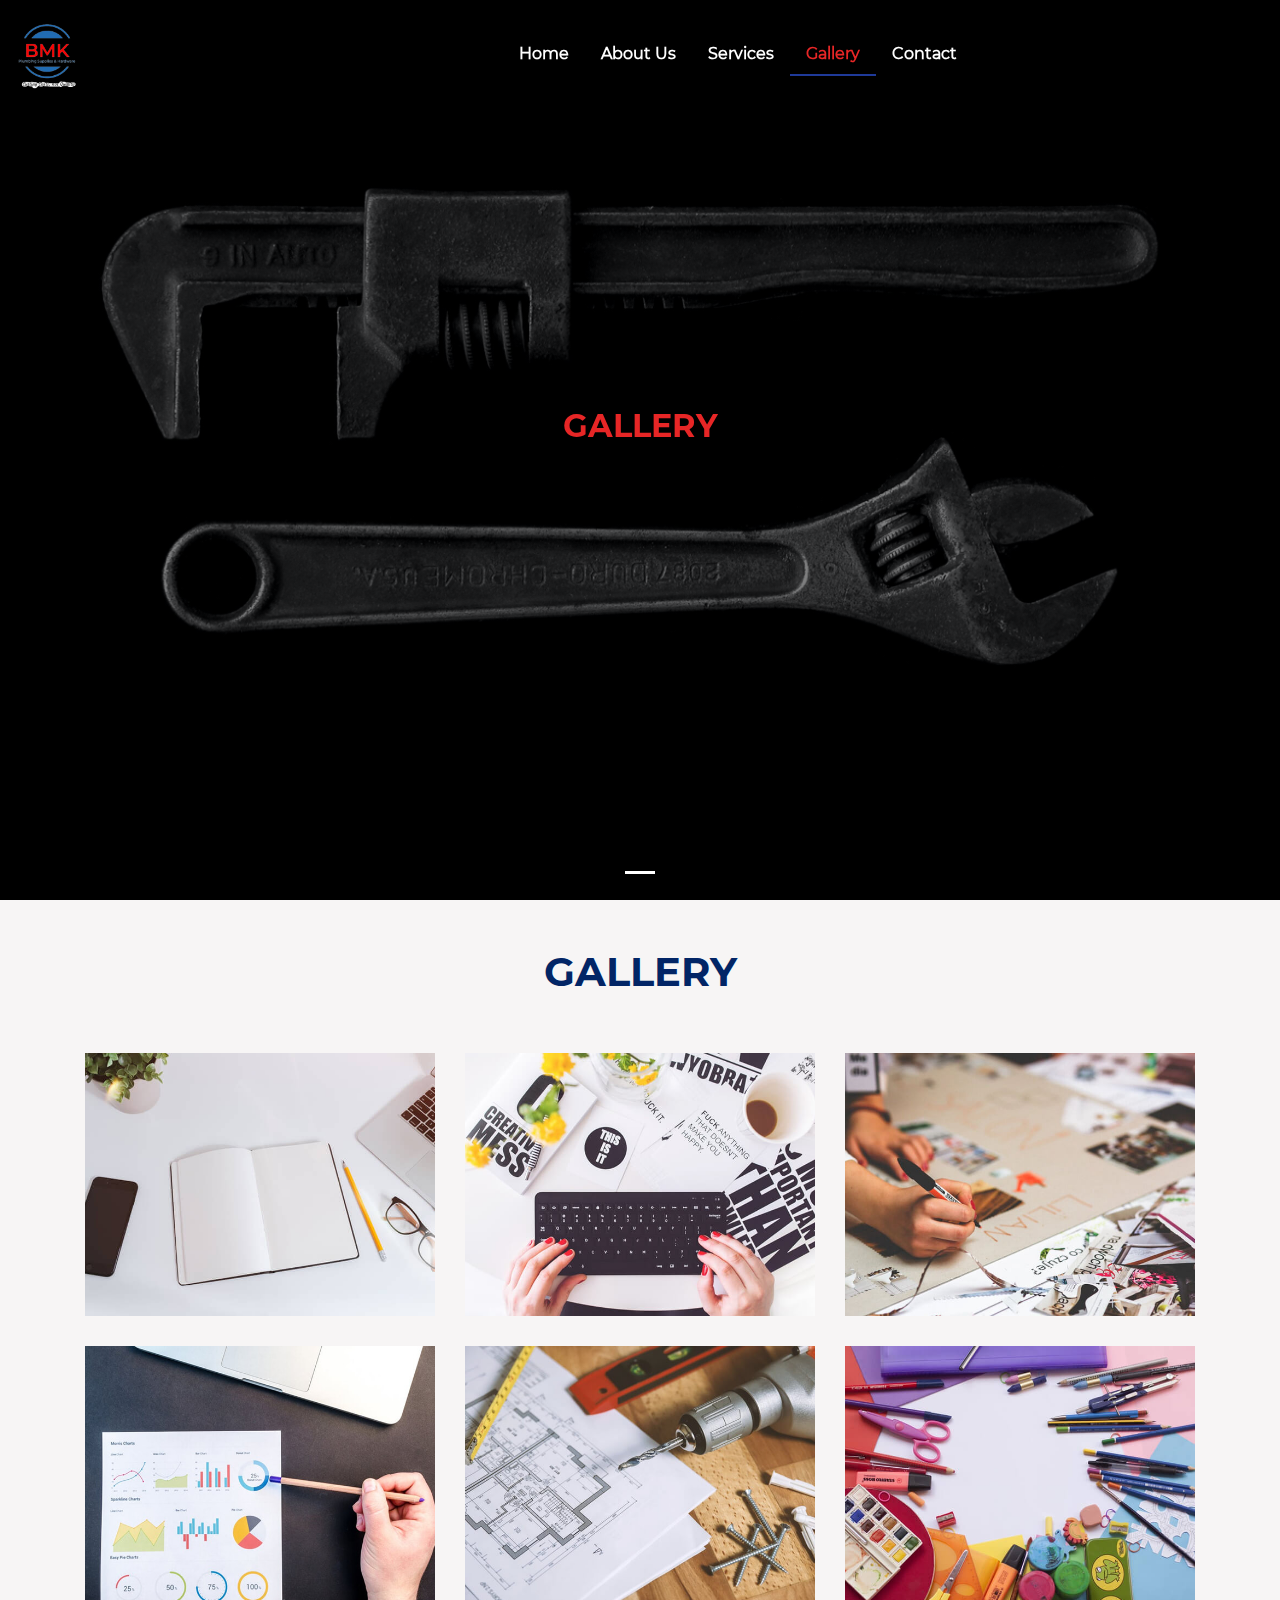
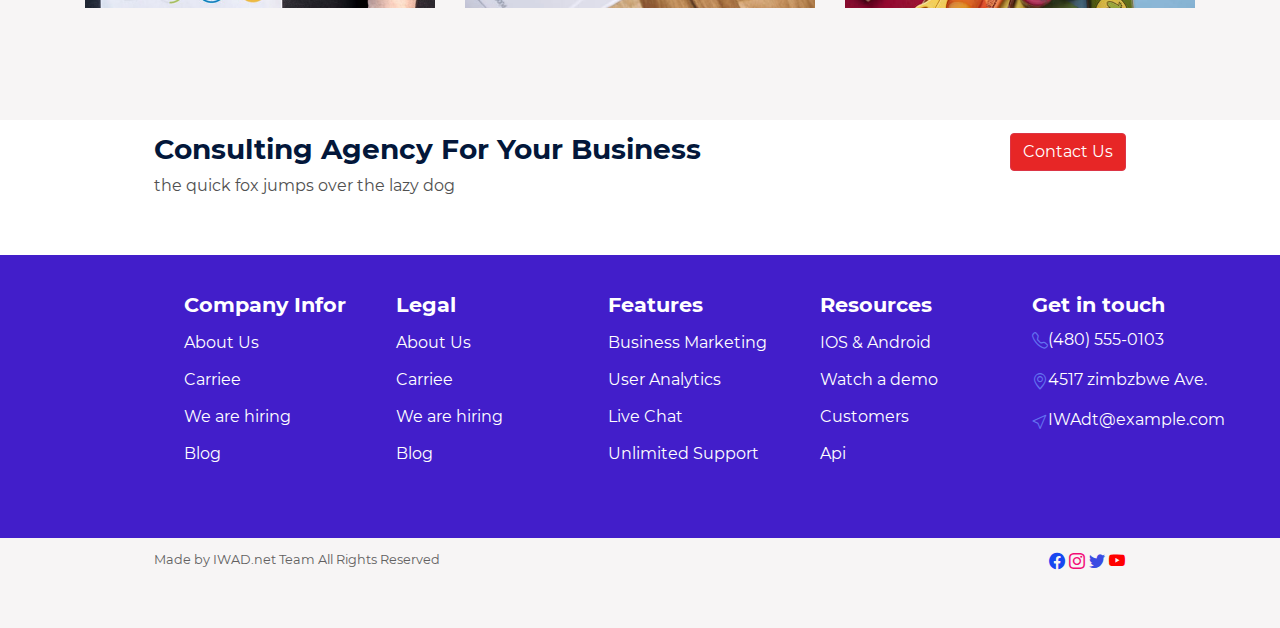
<file: gallery.html>
<!DOCTYPE html>
<html lang="en">
<head>
    <meta charset="UTF-8">
    <meta http-equiv="X-UA-Compatible" content="IE=edge">
    <meta name="viewport" content="width=device-width, initial-scale=1.0">
    <title>BMK - Contact</title>
  <!-- ========== CSS LINKING =========== -->

  <link rel="stylesheet" href="assets/vendors/aos/aos.css">
  <link rel="stylesheet" href="assets/vendors/bootstrap-icons/bootstrap-icons.css">
  <link rel="stylesheet" href="assets/vendors/remixicon/remixicon.css">
  <link rel="stylesheet" href="assets/vendors/bootstrap/css/bootstrap.css">
  <link rel="stylesheet" href="assets/vendors/boxicons/css/boxicons.css">
  <link rel="stylesheet" href="assets/vendors/venobox/venobox.css">
  <link rel="stylesheet" href="assets/css/owl.carousel.min.css">
  <link rel="stylesheet" href="assets/css/main.css">
  <link rel="stylesheet" href="assets/css/gallery.css">

  <!-- ========== END LINKING =========== -->



</head>
<body>
    
  <section id="hero">
    <header id="header" class="header fixed-top">
      <div class="container-fluid container-xl d-flex align-items-center ">

      <a href="index.html" class="logo d-flex align-items-center">
          <!-- <images src="assets/images/logo.png" alt=""> -->
          <img src="assets/images/BMK.png" alt="">
      </a>

      <nav id="navbar" class="navbar">
          <ul>
              <li><a class="nav-link " href="index.html">Home</a></li>
              <li><a class="nav-link " href="about.html">About Us</a></li>
              <li><a class="nav-link" href="services.html">Services</a></li>
              <li><a class="nav-link active" href="gallery.html">Gallery</a></li>
              <li><a class="nav-link" href="contact.html">Contact</a></li>
          </ul>
          <i class="bi bi-filter-right mobile-nav-toggle"></i>

      </nav>
      <!-- .navbar -->
      </div>
  </header>
  <!-- End Header -->
    <!--=================== Carousel ==================-->

    <div id="MagicCarousel" class="carousel slide" data-ride="carousel">
      <ul class="carousel-indicators">
          <li data-target="MagicCarousel" data-slide-to="0" class="active"></li>
      </ul>
      <div class="carousel-inner" role="listbox">
          <div class="carousel-item active">
              <div class="img2">
                <div class="carousel-caption" data-aos="fade-up">
                  <h3><span class="red">GALLERY</span></h3>
              </div>
              </div>
          </div>
         
      </div>
  </div>
  <!--=================== End Carousel ==================--><!--NB Carousel height works with the picture height-->
</section>

  <!-- ======= Portfolio Section ======= -->
  <div id="portfolio" class="paddsection">

    <br><br>
    <div class="container">
      <div class="heading-title text-center">
        <h2>GALLERY</h2>
      </div>
    </div>
<br><br>
    <div class="container">

      <div class="row">
        <div class="col-lg-12 d-flex justify-content-center">
        </div>
      </div>

      <div class="row portfolio-container">

        <div class="col-lg-4 col-md-6 portfolio-item filter-app">
          <img src="assets/images/portfolio/portfolio-1.jpg" class="img-fluid" alt="">
          <div class="portfolio-info">
            <h4>Com Name</h4>
            <p>Service</p>
            <a href="assets/images/portfolio/portfolio-1.jpg" data-gall="portfolioGallery" class="venobox preview-link" title="App 1"><i class="bx bx-plus"></i></a>
            <a href="portfolio-details.html" class="details-link" title="More Details"><i class="bx bx-link"></i></a>
          </div>
        </div>

        <div class="col-lg-4 col-md-6 portfolio-item filter-web">
          <img src="assets/images/portfolio/portfolio-2.jpg" class="img-fluid" alt="">
          <div class="portfolio-info">
            <h4>Com Name</h4>
            <p>Service</p>
            <a href="assets/images/portfolio/portfolio-2.jpg" data-gall="portfolioGallery" class="venobox preview-link" title="Web 3"><i class="bx bx-plus"></i></a>
            <a href="portfolio-details.html" class="details-link" title="More Details"><i class="bx bx-link"></i></a>
          </div>
        </div>

        <div class="col-lg-4 col-md-6 portfolio-item filter-app">
          <img src="assets/images/portfolio/portfolio-3.jpg" class="img-fluid" alt="">
          <div class="portfolio-info">
            <h4>Com Name</h4>
            <p>Service</p>
            <a href="assets/images/portfolio/portfolio-3.jpg" data-gall="portfolioGallery" class="venobox preview-link" title="App 2"><i class="bx bx-plus"></i></a>
            <a href="portfolio-details.html" class="details-link" title="More Details"><i class="bx bx-link"></i></a>
          </div>
        </div>

        <div class="col-lg-4 col-md-6 portfolio-item filter-card">
          <img src="assets/images/portfolio/portfolio-4.jpg" class="img-fluid" alt="">
          <div class="portfolio-info">
            <h4>Com Name</h4>
            <p>Service</p>
            <a href="assets/images/portfolio/portfolio-4.jpg" data-gall="portfolioGallery" class="venobox preview-link" title="Card 2"><i class="bx bx-plus"></i></a>
            <a href="portfolio-details.html" class="details-link" title="More Details"><i class="bx bx-link"></i></a>
          </div>
        </div>

        <div class="col-lg-4 col-md-6 portfolio-item filter-web">
          <img src="assets/images/portfolio/portfolio-5.jpg" class="img-fluid" alt="">
          <div class="portfolio-info">
            <h4>Com Name</h4>
            <p>Service</p>
            <a href="assets/images/portfolio/portfolio-5.jpg" data-gall="portfolioGallery" class="venobox preview-link" title="Web 2"><i class="bx bx-plus"></i></a>
            <a href="portfolio-details.html" class="details-link" title="More Details"><i class="bx bx-link"></i></a>
          </div>
        </div>

        <div class="col-lg-4 col-md-6 portfolio-item filter-app">
          <img src="assets/images/portfolio/portfolio-6.jpg" class="img-fluid" alt="">
          <div class="portfolio-info">
            <h4>Com Name</h4>
            <p>Service</p>
            <a href="assets/images/portfolio/portfolio-6.jpg" data-gall="portfolioGallery" class="venobox preview-link" title="App 3"><i class="bx bx-plus"></i></a>
            <a href="portfolio-details.html" class="details-link" title="More Details"><i class="bx bx-link"></i></a>
          </div>
        </div>

      </div>

    </div>

  </div><!-- End Portfolio Section -->



<section id="contact">
    <div class="contact-content">
        <div class="heading">
            <h3>Consulting Agency For Your Business</h3>
            <p>the quick fox jumps over the lazy dog</p>
        </div>
        <div class="button-container">
            <button class="btn btn-danger">Contact Us</button>
        </div>  
    </div>
  </section>
  
  <section id="footer">
    <div class="container">
        <div class="footer-row gy-5">
            <div class="col-lg-3 col-md-6">
                <div class="footer-column">
                    <h3>Company Infor</h3>
    
                    <h4><a href="about-us.html">About Us</a></h4>
                    <h4><a href="#">Carriee</a></h4>
                    <h4><a href="#">We are hiring</a></h4>
                    <h4><a href="#">Blog</a></h4>
            
                </div>
            </div>
            <div class="col-lg-3 col-md-6">
                <div class="footer-column">
                    <h3>Legal</h3>
                  
                        <h4><a href="about-us.html">About Us</a></h4>
                        <h4><a href="#">Carriee</a></h4>
                        <h4><a href="#">We are hiring</a></h4>
                        <h4><a href="#">Blog</a></h4>
                 
                </div>
            </div>
            <div class="col-lg-3">
                <div class="footer-column">
                    <h3>Features</h3>
                 
                        <h4><a href="about-us.html">Business Marketing</a></h4>
                        <h4><a href="#">User Analytics</a></h4>
                        <h4><a href="#">Live Chat</a></h4>
                        <h4><a href="#">Unlimited Support</a></h4>
                   
                </div>
            </div>
            <div class="col-lg-3 col-md-6">
                <div class="footer-column">
                    <h3>Resources</h3>
                   
                        <h4><a href="about-us.html">IOS & Android</a></h4>
                        <h4><a href="#">Watch a demo</a></h4>
                        <h4><a href="#">Customers</a></h4>
                        <h4><a href="#">Api</a></h4>
           
                </div>
            </div>
            <div class="col-lg-3 col-md-6">
                <div class="footer-column">
                    <h3>Get in touch</h3>
                        <div class="get-in-touch">
                            <span class="bi bi-telephone"></span> <h6>(480) 555-0103</h6>    
                        </div>
                        <div class="get-in-touch">
                            <span class="bi bi-geo-alt"></span> <h6>4517 zimbzbwe Ave.</h6>    
                        </div>
                        <div class="get-in-touch">
                            <span class="bi bi-cursor"></span> <h6>IWAdt@example.com</h6>    
                        </div>
                </div>
            </div>
        </div>
    </div>
  </section>
  
  <section id ="iwad-branding">
    <div class="heading-iwad">
        <p>Made by IWAD.net Team All Rights Reserved</p>
    </div>
    <div class="socials-container">
        <span class="bi bi-facebook"></span>
        <span class="bi bi-instagram"></span>
        <span class="bi bi-twitter"></span>
        <span class="bi bi-youtube"></span>
    </div>  
  </section>
  
      <!-- ========== SCRIPT LINKING =========== -->
      <script src="assets/vendors/jquery/jquery.js"></script>
      <script src="assets/vendors/aos/aos.js"></script>
      <script src="assets/vendors/bootstrap/js/bootstrap.js"></script>
      <script src="assets/vendors/purecounter/purecounter.js"></script>
      <script src="assets/js/owl.carousel.min.js"></script>
      <script src="assets/vendors/venobox/venobox.js"></script>
      <script src="assets/js/main.js"></script>
      <script>
        $(window).on('load', function() {
            var portfolioIsotope = $('.portfolio-container').isotope({
              itemSelector: '.portfolio-item',
              layoutMode: 'fitRows'
            });
        
            $('#portfolio-flters li').on('click', function() {
              $("#portfolio-flters li").removeClass('filter-active');
              $(this).addClass('filter-active');
        
              portfolioIsotope.isotope({
                filter: $(this).data('filter')
              });
            });
          });
        // Initiate venobox (lightbox feature used in portofilo)
        $(document).ready(function() {
        $('.venobox').venobox();
        });

        // Portfolio details carousel
        $(".portfolio-details-carousel").owlCarousel({
        autoplay: true,
        dots: true,
        loop: true,
        items: 1
        });
      </script>
      <!-- ========== END LINKING =========== -->
  </body>
  </html>
</file>
<file: assets/css/main.css>
@font-face {
    font-family: Montserrat;
    src: url(../fonts/Montserrat/Montserrat-Regular.ttf);
}
@font-face {
    font-family: "Montserrat ExtraBold";
    src: url(../fonts/Montserrat/Montserrat-ExtraBold.ttf);
}
@font-face {
    font-family: "Montserrat Bold";
    src: url(../fonts/Montserrat/Montserrat-Bold.ttf);
}
*{
    
    padding: 0;
    margin: 0;
    font-family: "Montserrat";
}

.light-blue{
    color: #421ECA;
}
.red{
    color: rgb(231, 38, 38);
}
.white{
    color: #fff;
}
body{
    background-color: rgb(247, 245, 245)
}
#hero{
    padding: 0;
    width: 100%;
    height: 100vh;
}
/*--------------------------------------------------------------
# Header
--------------------------------------------------------------*/
.header {
    transition: all 0.5s;
    z-index: 997;
    padding: 20px 0;
  }
  
  .header.header-scrolled {
    background: #fff;
    padding: 15px 0;
    box-shadow: 0px 2px 20px rgba(1, 41, 112, 0.1);
  }
  
  .header .logo {
    line-height: 0;
  }
  
  .header .logo img {
    max-height: 70px;
    max-width: 150px;
    margin-right: 6px;
  }
  
  .header .logo span {
    font-size: 30px;
    font-weight: 700;
    font-family: Montserrat;
    letter-spacing: 1px;
    color: #012970;
    margin-top: 3px;
  }
  
/*--------------------------------------------------------------
# Navigation Menu
--------------------------------------------------------------*/
/**
* Desktop Navigation 
*/
.navbar {
    margin-left: 10%;
    padding: 0;
    width: 100%;
    height: 100%;
    display: flex;
    justify-content: center;
    align-items: center;
}

.navbar ul {
margin: 0;
padding: 0;
display: flex;
list-style: none;
text-align: center;

}

.navbar li {
position: relative;
}

.navbar a, .navbar a:focus {
display: flex;
font-size: 16px;
font-family: Montserrat;
font-weight: 700;
color: #fff;
white-space: nowrap;
transition: 0.3s;
}

.navbar a i, .navbar a:focus i {
font-size: 12px;
line-height: 0;
margin-left: 5px;
}

.navbar a:hover, .navbar .active, .navbar .active:focus, .navbar li:hover > a {
    color: red;
    border-bottom: 2.5px solid rgb(31, 58, 153);
}

/**
* Mobile Navigation 
*/
.mobile-nav-toggle {
color: #012970;
font-size: 28px;
cursor: pointer;
display: none;
line-height: 0;
transition: 0.5s;
float: right;
}

.mobile-nav-toggle.bi-x {
color: #fff;
}

@media (max-width: 991px) {
.mobile-nav-toggle {
    display: block;
}
.navbar ul {
    display: none;
}
}

.navbar-mobile {
position: fixed;
overflow: hidden;
top: 0;
right: 0;
left: 0;
bottom: 0;
background: rgba(1, 22, 61, 0.9);
transition: 0.3s;
}

.navbar-mobile .mobile-nav-toggle {
position: absolute;
top: 15px;
right: 15px;
}

.navbar-mobile ul {
display: block;
position: absolute;
top: 55px;
right: 15px;
bottom: 15px;
left: 15px;
padding: 10px 0;
border-radius: 10px;
overflow-y: auto;
transition: 0.3s;
}

.navbar-mobile a {
padding: 10px 20px;
font-size: 15px;
font-family: "Montserrat";
color: #012970;
}

.navbar-mobile a:hover, .navbar-mobile .active, .navbar-mobile li:hover > a {
color: #4154f1;
}

.navbar-mobile .getstarted {
margin: 15px;
}

.navbar-mobile .dropdown ul {
position: static;
display: none;
margin: 10px 20px;
padding: 10px 0;
z-index: 99;
opacity: 1;
visibility: visible;
background: #fff;
box-shadow: 0px 0px 30px rgba(127, 137, 161, 0.25);
}

.navbar-mobile .dropdown ul li {
min-width: 200px;
}

.navbar-mobile .dropdown ul a {
padding: 10px 20px;
}

.navbar-mobile .dropdown ul a i {
font-size: 12px;
color: grey;
}

.navbar-mobile .dropdown ul a:hover, .navbar-mobile .dropdown ul .active:hover, .navbar-mobile .dropdown ul li:hover > a {
color: #4154f1;
}

.navbar-mobile .dropdown > .dropdown-active {
display: block;

}
.bi-x{
    color: #fff;
}
/*
* CAROUSEL
*/
.carousel-inner .carousel-item .img1,
.carousel-inner .carousel-item .img2,
.carousel-inner .carousel-item .img3
{
  width: 100%;
  height: 100vh;
}
.carousel-inner .carousel-item .img1{
    background: linear-gradient(rgba(0,0,0,0.5),rgba(0,0,0,0.5)), url(../images/1.jpg);
    background-size: cover;
    background-position: center;
}
.carousel-inner .carousel-item .img2{
    background:linear-gradient(rgba(0,0,0,0.5),rgba(0,0,0,0.5)), url(../images/2.jpg);
    background-size: cover;
    background-position: center;
}
.carousel-inner .carousel-item .img3{
    background:linear-gradient(rgba(0,0,0,0.5),rgba(0,0,0,0.5)), url(../images/3.jpg);
    background-size: cover;
    background-position: center;
}

.carousel-caption{
    width: 100%;
    height: 100%;
    right: unset;
    left: unset;
    display: flex;
    flex-direction: column;
    justify-content: center;
    align-items: center;
}
.carousel-caption h3,
.carousel-caption h3 span
{
    font-family: "Montserrat Bold";
    font-size: 2rem;
    
}

/*
*INTRO
*/
#intro{
    width: 100%;
    height: 80vh;
}
.content{
    padding: 5% 2.5% 2.5% 2.5% ;
    width: 100%;
    height: 100%;
}
.content .heading{
    width: 100%;
    height: 20%;
    text-align: center;
}
.content .heading h2,
.content .heading span
{
    font-family: "Montserrat bold";
    font-weight: 600;
    font-size: 2.5rem;
}
.content .heading h2{
    color: #022566;
}
.section-body{
    height: 80%;
    width: 100%;
}
.section-body .row{
    width: 100%;
    height: 100%;
}
.section-body .row .places-slider{
    width: 100%;
    height: 100%;
}
.item{
    width: 300px;
    height: 270px;
    background-color: transparent;
    position: relative;
    transition: all 0.3s;
    overflow: hidden;
    box-shadow: 0px 0px 30px rgba(68, 68, 68, 0.25);
}
.item .image{
    width: 100%;
    height: 216px;
    overflow: hidden;
}
.item .btn-infor{
    width: 100%;
    height: 20%;
    border-bottom-left-radius: 7px;
    border-bottom-right-radius: 7px;
    border-bottom: 2px solid #421ECA;
    display: flex;
    justify-content: center;
    align-items: center;
    color: #421ECA;
}
.item .image img {
    transition: all 0.3s;
}
.item:hover .image img{
    transform: rotate(6deg) scale(1.2);
}

.owl-carousel .owl-nav button.owl-next,
.owl-carousel .owl-nav button.owl-prev{
    margin-top: 15px;
    width: 50px;
    margin-left: 15px;
    border: 2px solid #421ECA;
    background-color: #421ECA;
    color: white;
    font-size: 2rem;
    border-radius: 15px;
    transition: all 0.3s;
    outline: none;
}
.owl-carousel .owl-nav button.owl-next:hover,
.owl-carousel .owl-nav button.owl-prev:hover{
    border: 2px solid #421ECA;
    background-color: white;
    color: #421ECA;
}
@media (max-width:720px) {
   .item{
       margin-left: 15px;
   }
}
/*
* ABOUT 
*/ 
#about{
    width:100%;
    height: fit-content;
    border-top-right-radius: 100px;
    background: url(../images/wave-haikei.svg) no-repeat;
    background-position: center;
    background-size: cover;
    border-bottom-right-radius:25px ;
}
.about{
    width: 50%;
    height: 100%;
    padding: 5%;
}
.about .about-heading h2,
.about .about-heading h2 span{
    
    font-family: "Montserrat Bold";
    font-size: 3rem;
}
.about .about-body{
    margin-top: 35px;
}
.about .about-body h5{
    font-size: 1rem;
    font-family: "Montserrat Bold";
}
.btn-primary {
    border-color: #421ECA;
    background-color: #421ECA;
    outline: #5029df;
    width: 40%;
    padding-top: 2.5%;
    padding-bottom: 2.5%;

}
.btn-primary:hover{
    border-color: #5029df;
    outline-color: #5029df;
    background-color: #5029df;
}
@media (max-width:920px) {
    #about{
     background: none;
     height: fit-content;
    }   
    .about{
        width: 100%;
    }
}
@media (max-width:380px) {
    .about .about-heading h2,
    .about .about-heading h2 span{
    
    font-family: "Montserrat Bold";
    font-size: 2rem;
}
}
/*
* SERVICES 
*/
#services{
    height: 80vh;
    width: 100%;
}
.service-cards{
    width: 100%;
    height: 100%;
    display: flex;
    flex-direction: row;
    flex-wrap: wrap;

}
.service-cards .services-card{
    display: flex;
    flex-direction: column;
    width: 260px;
    height: 250px;
    margin-left: 2.5%;    
    border-radius: 25px;
    background-color: white;
    text-align: center;
}
.service-cards .services-card .icon{
    display: flex;
    flex-direction: column;
    position: relative;
    height: 25%;
    width: 100%;

}
.service-cards .services-card .icon span{
    font-size: 3rem;
    color: #03173a;    
}

.service-cards .services-card .icon .block-up,
.service-cards .services-card .icon .block-down
{   position: absolute;
    bottom: 10%;
    left: 53%;
    top: 53%;
    width: 50px;
    height: 50px;
    background-color: #431ecaa1;  
    transition: all 0.3s; 
}
.service-cards .services-card:hover .block-up,
.service-cards .services-card:hover .block-down{
    background-color: rgb(248, 44, 44);
}
.service-cards .services-card .icon .block-up{
    border-radius: 8px;
    border-bottom-right-radius: 25px;
}
.service-cards .services-card .icon .block-down{
    border-radius: 8px;
    border-top-left-radius: 25px;
}
.service-cards .services-card .card-body{
    margin-top: 25px;
}
.service-cards .services-card .card-body h5{
    font-family: "Montserrat Bold";
    font-weight: 1rem;
}
.service-cards .services-card .card-body p{
    font-size: 0.9rem;
}
@media (max-width:920px) {
    #services{
        height: fit-content;
    }
    .service-cards .services-card{
        margin-top: 25px;
    }
}
@media (max-width:880px) {
    .service-cards .services-card{
        width: 40%;
    }
}
@media (max-width:575px) {

    .service-cards .services-card{
        width: 100%;
    }
}
/*
* Count 
*/
#Count{
    height: 50vh;
    width: 100%;
    background-image: url("data:image/svg+xml,%3csvg xmlns='http://www.w3.org/2000/svg' version='1.1' xmlns:xlink='http://www.w3.org/1999/xlink' xmlns:svgjs='http://svgjs.com/svgjs' width='1440' height='560' preserveAspectRatio='none' viewBox='0 0 1440 560'%3e%3cg mask='url(%26quot%3b%23SvgjsMask1008%26quot%3b)' fill='none'%3e%3crect width='1440' height='560' x='0' y='0' fill='rgba(32%2c 14%2c 97%2c 1)'%3e%3c/rect%3e%3cpath d='M880.34-12.73C757.31 10.63 814.53 310.35 507.79 322.11 201.05 333.87-46.05 494.57-237.31 495.71' stroke='rgba(201%2c 203%2c 205%2c 0.55)' stroke-width='2'%3e%3c/path%3e%3cpath d='M588.54-39.78C476.81-27.71 437.6 196.27 218.93 216.07 0.26 235.87-43.65 426.51-150.68 434.47' stroke='rgba(201%2c 203%2c 205%2c 0.55)' stroke-width='2'%3e%3c/path%3e%3cpath d='M747.11-55.44C629.03 38.55 697.99 489.53 497.83 494.38 297.67 499.23 140 239.09-0.72 231.18' stroke='rgba(201%2c 203%2c 205%2c 0.55)' stroke-width='2'%3e%3c/path%3e%3cpath d='M627.17-84.38C536.13-60.13 595.99 172.33 369.98 191.08 143.98 209.83-6.32 389.12-144.39 392.68' stroke='rgba(201%2c 203%2c 205%2c 0.55)' stroke-width='2'%3e%3c/path%3e%3cpath d='M814.26-92.5C661.09-51.41 604.38 370.57 382.28 372.01 160.19 373.45 75.69 123.94-49.69 114.41' stroke='rgba(201%2c 203%2c 205%2c 0.55)' stroke-width='2'%3e%3c/path%3e%3c/g%3e%3cdefs%3e%3cmask id='SvgjsMask1008'%3e%3crect width='1440' height='560' fill='white'%3e%3c/rect%3e%3c/mask%3e%3c/defs%3e%3c/svg%3e");
}
.section-body .counts-row{
    width: 100%;
    height: 100%;
    display: inline-flex;
    color: white;
    padding-top: 80px;
    padding-bottom: 10px;
    justify-content: center;
    align-items: center;
}
.section-body .counts-row .count{
    width: fit-content;
    padding-inline: 4%;
    height: 100%;
    display: flex;
    flex-direction: column;
    text-align: center;

}
.section-body .counts-row .count .value span,
.bi-plus{
    font-family: "Montserrat Bold";
    font-weight: 500;
    font-size: 2rem;
}

.bordered{    
    border-right: 1.5px solid white;

}
@media (max-width:480px) {
    #Count{
        height: fit-content;

    }
    .section-body .counts-row .count{
        width: 100%;
    }
    .section-body .counts-row{
        display: flex;
        flex-direction: column;
        padding-top: 0px;
    }
    .bordered{
        border-right: none;
        /* border-bottom: 1.5px solid white; */
    }
}

/*--------------------------------------------------------------
# Clients
--------------------------------------------------------------*/
.clients {
    background: #f2f2f2;
    padding: 15px 0;
    text-align: center;
  }
  
  .clients img {
    width: 50%;
    filter: grayscale(100);
    transition: all 0.4s ease-in-out;
    display: inline-block;
    padding: 15px 0;
  }
  
  .clients img:hover {
    filter: none;
    transform: scale(1.2);
  }
  
  @media (max-width: 768px) {
    .clients img {
      width: 40%;
    }
  }
/*
* NEWS LETTER
*/
#newsletter{
    width: 100%;
    height: 25vh;
}
.top-bar{
    width: 100%;
    height: 70%;
    position: relative;
    
}
.newsletter-form {
    width: 70%;
    background-color: #012970;
    padding: 2.5%;
    display: inline-flex;
}
.newsletter-form .form-header{
    width: 45%;
}
.newsletter-form .form-header h4{
    font-family: "Montserrat Bold";
    color: #fff;
    text-align: left;
}
.newsletter-form form{
    width: 55%;
    height: 100;
    display: flex;
    justify-content: center;
    align-items: center;
    font-family: "Montserrat";
}
.newsletter-form .form-row{
    display: inline-flex;
    width: 80%;
    background-color: #fff;
    border: 1.5px solid #fff;
    border-radius:5px ;
    padding: 0;
}
.newsletter-form .form-row input{
    width: 70%;
    border: none;
    outline: none;
    padding: 2.5%;
}
.newsletter-form .form-row button{
  background-color:rgb(231, 38, 38);
  width: 30%;
  padding: 2.5%;
  border: none;
  color: #fff;
  outline: none;
}
.bottom-bar{
    width: 100%;
    height: 30%;
    background-color: #03173a;
}
@media (max-width:1200px) {
    .top-bar{
        width: 100%;
    }
    .newsletter-form {
      width: 100%;
      height: fit-content;
      display: flex;
      flex-direction: column;
      text-align: center;
    }
    .top-bar{
        width: 100%;
    }
    .bottom-bar{
        width: 100%;
        display: none;
    }
    .newsletter-form .form-header{
        text-align: center;
        float: none;
        width: 100%; 
    }
    .newsletter-form .form-header h4{
        text-align: center;
        float: none;
        
    }
    .newsletter-form .form-row{
        width: 100%;
    }
    .newsletter-form form{
        width: 100%;
        margin-top: 2.5%;
    }
}
/*
* TESTIMONIAL
*/

/*------------------------------------------------------------------
    Customer Reviews
-------------------------------------------------------------------*/
.heading-title h2{
    font-family: "Montserrat bold";
    font-weight: 600;
    font-size: 2.5rem;
    color: #022566;
}
.customer-reviews-box{
	padding: 70px 0px;
}

.carousel-inner .carousel-item .img-box{
	width: 135px;
	height: 135px;
}
.carousel-control-prev{
	left: -100px;
}
.carousel-control-next{
	right: -100px;
}


.text-warning{
	color: #421ECA !important;
	font-size: 24px;
}

@media (min-width: 320px) and (max-width: 640px) {
	.carousel-inner .carousel-item p{
		font-size: 14px;
	}
	.carousel-control-prev{
		left: -5px;
	}
	.carousel-control-next{
		right: -5px;
	}
 	
}

#reviews .carousel-control-prev{
	background: #421ECA;
	color: #ffffff;
	display: block;
	position: absolute;
	width: 8%;
	height: 50px;
	top: 50%;
	border-radius: 4px;
	font-size: 28px;
	opacity: 1;
}
#reviews .carousel-control-prev:hover{
	background: #ffff;
	color: #421ECA;
    border: 2px solid #421ECA;
}

#reviews .carousel-control-next{
	background: #421ECA;
	color: #ffffff;
	display: block;
	position: absolute;
	width: 8%;
	height: 50px;
	top: 50%;
	border-radius: 4px;
	font-size: 28px;
	opacity: 1;
}
#reviews .carousel-control-next:hover{
	background: #ffff;
	color: #421ECA;
    border: 2px solid #421ECA;
}

@media only screen and (min-width: 280px) and (max-width: 599px) {
	
    #reviews .carousel-control-prev,
    #reviews .carousel-control-next{
        display: none;
    }
	.why-text p{
		margin-bottom: 0px;
		margin-top: 0px;
	}
	.inner-column{
		margin-bottom: 30px;
	}
	.inner-menu-box .nav-pills .nav-link{
		font-size: 12px;
		padding: 5px;
	}
}

/*
* Contact Us Bar
*/
#contact{
    margin-top: 2.5%;
    height: 15vh;
    width: 100%;
    background-color: white;
    padding:1% 12% 1% 12%;
}
.contact-content{
    width: 100%;
    height: 100%;
    display: inline-flex;
    justify-content: space-between;
}
.contact-content .heading {
    font-family: "Montserrat";
}
.contact-content .heading h3{
    font-family: "Montserrat Bold";
    color: #03173a;
}
.contact-content .heading p{
    color: rgb(80, 80, 80);
}
.btn-danger{
    background-color: rgb(231, 38, 38);
}
@media (max-width:720px) {
    #contact{
        padding-top: 10px;
        height: fit-content;
        padding-bottom:20px ;
    }
    .contact-content{
        display: flex;
        flex-direction: column;

    }
}
/*
*   FOOTER 
*/
#footer{
    height: fit-content;
    width: 100%;
    background-color: #421ECA;
    padding: 3% 12% 5% 12%;
    color: white;
    font-family: "Montserrat";
}
.footer-row{
    width: 90%;
    display: inline-flex;
    justify-content: space-between;
}

.footer-column h3{
    font-family: "Montserrat Bold";
    font-size: 1.3rem;
    font-weight: 300;

}
.footer-column h4 a{
    font-size: 1rem; 
    font-weight: 300;
    text-decoration: none;
    color: white;
    justify-content: space-between;
}
.get-in-touch{
    display: inline-flex;
    margin-top: 2%;
    margin-bottom: 5%;
}
.get-in-touch span{
    font-size: 1rem ;
    font-weight: 800;
    color: #6472f0;
}
.get-in-touch h6{
    font-size: 1rem;
}

#iwad-branding{
    height: 10vh;
    width: 100%;
    padding: 1% 12% 1% 12%;
    display: inline-flex;
    justify-content: space-between;
}

.heading-iwad p{
    color: rgb(97, 96, 96);
}
.heading-iwad p{
    font-size: 0.8rem;
}
.bi-facebook{
    color: rgb(24, 71, 240);
}
.bi-instagram{
    color: rgb(243, 12, 120);
}
.bi-twitter{
    color: #3b4be2;
}
.bi-youtube{
    color: red;
}
@media (max-width:980px) {
    .footer-row{
        width: 100%;
        display: flex;
        flex-direction: column;
        padding-top: 0%;
    }
    .footer-column h3{
        text-align: center;
        border-top:1px solid white ;
        border-bottom:1px solid white ;
        padding: 2% 0 2% 0;
    }
   
}
@media (max-width:720px) {
    #iwad-branding{
        display: flex;
        flex-direction: column;
        justify-content: unset;
    }
}
</file>
<file: assets/css/about.css>
#about-us{
    width: 100%;
    height: 75vh;
  
}
.content{
    width: 100%;
    height: 100%;
    display: flex;
    flex-direction: row;

}
.content .image-side{
    width: 35%;
    height: 100%;
    position: relative;
    border: 1rem solid #421ECA;
}
.content .image-side .image{
    position: absolute;
    background-image: url(../images/louis-hansel-Rf9eElW3Qxo-unsplash.jpg);
    background-position: center;
    background-size: cover;
    height: 300px;
    width: 100%;
    left: 30%;
    top:5%
}
.history{
    width: 75%;
    height: 100%;
    padding:5% 5% 5% 20%;
}
.infor{
    width: 100%;
    height: 100%;
    
}
.infor h4{
    color: #421ECA;
    font-family: "Montserrat Bold";
}
.infor p{
    color: rgb(71, 71, 71);
    font-family: "Montserrat";
}

@media (max-width:942px) {
    #about-us{
        height: fit-content;
    }
    .content{
        display: flex ;
        flex-direction: column;
    }

    .content .image-side{
        width: 50%;
        height: 500px;
    }
}
@media (max-width:720px) {
    .content .image-side{
        width: 100%;
    }
    .content .image-side .image{
        width: 100%;
        height: 100%;
        top: 0%;
        left: 0%;
    }
}
@media (max-width:480px) {
    .history{
        width: 100%;
        padding:5% 5% 5% 5%;
    }   
}
</file>
<file: assets/css/contact.css>
#contact-us{
    height: 135vh;
    width: 100%;
}
.content{
   
    width: 100%;
    height: 100%;
    display: inline-flex;
}
.content .form-section,
.content .company-infor{
    padding: 5%;
    width: 50%;
    height: 100%;
}
.form-section .heading h5{
    font-family: "Montserrat Bold";
    color: #03173a;
    font-size: 2rem;
}
.form{
    margin-top: 50px;
}
.top-row{
    width:100%;
    display: flex;
    flex-direction: row;

}
.content input,
textarea{
    padding: 5% 0% 5% 10%;
    background-color: rgb(233, 229, 229);
    border-radius: 25px;
    border: none;
    outline: none;
}
.content input:focus,
textarea:focus{
    border: 1px solid gray;
}
textarea{
    width: 100%;
}
.last-child{
    margin-left: 25px;
}
.submit{
    background-color: rgb(231, 38, 38);
    color: white;
    width: 150px;
    padding: 2.5%;
    border: none;
    border-radius: 25px;
    transition: all 0.3s;
}
.submit:hover{
    background-color: rgb(236, 84, 84);
}
label{
    font-family: "Montserrat Bold";
    font-weight: 300;
    color: rgb(148, 147, 147);
}
.company-infor{
    margin-top: 10%;
} 
.company-infor p{
    margin: 0;
    font-family: "Montserrat";
}
.company-infor h5{
    font-family: "Montserrat Bold";
    color: #03173a;
}
.company-infor .col{
    margin-bottom: 5%;
}
.company-infor span{
    font-size: 1.5rem;
}
@media (max-width:873px) {
    #contact-us{
        height: fit-content;
        width: 100%;
    }
    .content{
       
        width: 100%;
        height: 100%;
        display: flex;
        flex-direction: column;
    }
    .content .form-section,
    .content .company-infor{
    padding: 5%;
    height: 50%;
    width: 100%;
}

}
@media (max-width:480px) {
    .content input{
        width: 100%;
    }
    .top-row{
        width:100%;
        display: flex;
        flex-direction: column;
    }       
    .last-child{
        margin-top: 25px;
        margin-left: 0;
    }
}
</file>
<file: assets/vendors/venobox/venobox.css>
/* ------ venobox.css --------*/
.vbox-overlay *, .vbox-overlay *:before, .vbox-overlay *:after{
    -webkit-backface-visibility: hidden;
    -webkit-box-sizing:border-box;
    -moz-box-sizing:border-box;
    box-sizing:border-box;
}
.vbox-overlay * { 
    -webkit-backface-visibility: visible;
    backface-visibility: visible;
}
.vbox-overlay{
    display: -webkit-flex;
    display: flex;
    -webkit-flex-direction: column;
    flex-direction: column;
    -webkit-justify-content: center;
    justify-content: center;
    -webkit-align-items: center;
    align-items: center;
    position: fixed;
    left: 0;
    top: 0;
    bottom: 0;
    right: 0;
    z-index: 999999;
}

/* ----- navigation ----- */
.vbox-title{
    width: 100%;
    height: 40px;
    float: left;
    text-align: center;
    line-height: 28px;
    font-size: 12px;
    padding: 6px 50px;
    overflow: hidden;
    position: fixed;
    display: none;
    left: 0;
    z-index: 89;
}
.vbox-close{
    cursor: pointer;
    position: fixed;
    top: -1px;
    right: 0;
    width: 50px;
    height: 40px;
    padding: 6px;
    display: block;
    background-position:10px center;
    overflow: hidden;
    font-size: 24px;
    line-height: 1;
    text-align: center;
    z-index: 99;
}
.vbox-left{
    cursor: pointer;
    position: fixed;
    left: 0;
    height: 40px;
    overflow: hidden;
    line-height: 28px;
    font-size: 12px;
    z-index: 99;
    display: flex;
    align-items:center;
}
.vbox-num{
    display: inline-block;
    margin: 6px 0 6px 15px;
}
/* ----- Social share ----- */
.vbox-share{
    line-height: 28px;
    font-size: 12px;
    overflow: hidden;
    position: fixed;
    left: 0;
    z-index: 98;
    display: flex;
    align-items:center;
    justify-content: center;
    width: 100%;
    text-align: center;
}
.vbox-share svg{
    max-height: 28px;
    width: 28px;
    z-index: 10;
    margin-left: 12px;
    margin-top: 6px;
    margin-bottom: 6px;
    vertical-align: middle;
}


/* ----- navigation ARROWS ----- */
.vbox-next, .vbox-prev{
    position: fixed;
    top: 50%;
    margin-top: -15px;
    overflow: hidden;
    cursor: pointer;
    display: block;
    width: 45px;
    height: 45px;
    z-index: 99;
}
.vbox-next span, .vbox-prev span{
    position: relative;
    width: 20px;
    height: 20px;
    border: 2px solid transparent;
    border-top-color: #B6B6B6;
    border-right-color: #B6B6B6;
    text-indent: -100px;
    position: absolute;
    top: 8px;
    display: block;
}
.vbox-prev{
    left: 15px;
}
.vbox-next{
    right: 15px;
}
.vbox-prev span{
    left: 10px;
    -ms-transform: rotate(-135deg);
    -webkit-transform: rotate(-135deg);
    transform: rotate(-135deg);
}
.vbox-next span{
    -ms-transform: rotate(45deg);
    -webkit-transform: rotate(45deg);
    transform: rotate(45deg);
    right: 10px;
}
/* ------- inline window ------ */
.vbox-inline{
    width: 420px;
    height: 315px;
    height: 70vh;
    padding: 10px;
    background: #fff;
    margin: 0 auto;
    overflow: auto;
    text-align: left;
}
/* ------- Video & iFrames window ------ */
.venoframe{
    max-width: 100%;
    width: 100%;
    border: none;
    width: 100%;
    height: 260px;
    height: 70vh;
}
.venoframe.vbvid{
    height: 260px;
}
@media (min-width: 768px) {
    .venoframe, .vbox-inline{
        width: 90%;
        height: 360px;
        height: 70vh;
    }
    .venoframe.vbvid{
        width: 640px;
        height: 360px;
    }
}
@media (min-width: 992px) {
    .venoframe, .vbox-inline{
        max-width: 1200px;
        width: 80%;
        height: 540px;
        height: 70vh;
    }
    .venoframe.vbvid{
        width: 960px;
        height: 540px;
    }
}
/* 
Please do NOT edit this part! 
or at least read this note: http://i.imgur.com/7C0ws9e.gif
*/
.vbox-open{
    overflow: hidden;
}
.vbox-container{
    position: absolute;
    left: 0;
    right: 0;
    top: 0;
    bottom: 0;
    overflow-x: hidden;
    overflow-y: scroll;
    overflow-scrolling: touch;
    -webkit-overflow-scrolling: touch;
    z-index: 20;
    max-height: 100%;

}

.vbox-content{
    text-align: center;
    float: left;
    width: 100%;
    position: relative;
    overflow: hidden;
    padding: 20px 4%;
}
.vbox-container img{
    max-width: 100%;
    height: auto;
}
.vbox-figlio{
    box-shadow: 0 0 12px rgba(0,0,0,0.19), 0 6px 6px rgba(0,0,0,0.23);
    max-width: 100%;
    text-align: initial;
}
img.vbox-figlio{
    -webkit-user-select: none;
-khtml-user-select: none;
-moz-user-select: none;
-o-user-select: none;
user-select: none;
}
.vbox-content.swipe-left{
    margin-left: -200px !important;
}
.vbox-content.swipe-right{
    margin-left: 200px !important;
}
.vbox-animated{
    webkit-transition: margin 300ms ease-out;
    transition: margin 300ms ease-out;
}

/* ---------- preloader ----------
 * SPINKIT 
 * http://tobiasahlin.com/spinkit/
-------------------------------- */
.sk-double-bounce,.sk-rotating-plane{width:40px;height:40px;margin:40px auto}.sk-rotating-plane{background-color:#333;-webkit-animation:sk-rotatePlane 1.2s infinite ease-in-out;animation:sk-rotatePlane 1.2s infinite ease-in-out}@-webkit-keyframes sk-rotatePlane{0%{-webkit-transform:perspective(120px) rotateX(0) rotateY(0);transform:perspective(120px) rotateX(0) rotateY(0)}50%{-webkit-transform:perspective(120px) rotateX(-180.1deg) rotateY(0);transform:perspective(120px) rotateX(-180.1deg) rotateY(0)}100%{-webkit-transform:perspective(120px) rotateX(-180deg) rotateY(-179.9deg);transform:perspective(120px) rotateX(-180deg) rotateY(-179.9deg)}}@keyframes sk-rotatePlane{0%{-webkit-transform:perspective(120px) rotateX(0) rotateY(0);transform:perspective(120px) rotateX(0) rotateY(0)}50%{-webkit-transform:perspective(120px) rotateX(-180.1deg) rotateY(0);transform:perspective(120px) rotateX(-180.1deg) rotateY(0)}100%{-webkit-transform:perspective(120px) rotateX(-180deg) rotateY(-179.9deg);transform:perspective(120px) rotateX(-180deg) rotateY(-179.9deg)}}.sk-double-bounce{position:relative}.sk-double-bounce .sk-child{width:100%;height:100%;border-radius:50%;background-color:#333;opacity:.6;position:absolute;top:0;left:0;-webkit-animation:sk-doubleBounce 2s infinite ease-in-out;animation:sk-doubleBounce 2s infinite ease-in-out}.sk-chasing-dots .sk-child,.sk-spinner-pulse,.sk-three-bounce .sk-child{background-color:#333;border-radius:100%}.sk-double-bounce .sk-double-bounce2{-webkit-animation-delay:-1s;animation-delay:-1s}@-webkit-keyframes sk-doubleBounce{0%,100%{-webkit-transform:scale(0);transform:scale(0)}50%{-webkit-transform:scale(1);transform:scale(1)}}@keyframes sk-doubleBounce{0%,100%{-webkit-transform:scale(0);transform:scale(0)}50%{-webkit-transform:scale(1);transform:scale(1)}}.sk-wave{margin:40px auto;width:50px;height:40px;text-align:center;font-size:10px}.sk-wave .sk-rect{background-color:#333;height:100%;width:6px;display:inline-block;-webkit-animation:sk-waveStretchDelay 1.2s infinite ease-in-out;animation:sk-waveStretchDelay 1.2s infinite ease-in-out}.sk-wave .sk-rect1{-webkit-animation-delay:-1.2s;animation-delay:-1.2s}.sk-wave .sk-rect2{-webkit-animation-delay:-1.1s;animation-delay:-1.1s}.sk-wave .sk-rect3{-webkit-animation-delay:-1s;animation-delay:-1s}.sk-wave .sk-rect4{-webkit-animation-delay:-.9s;animation-delay:-.9s}.sk-wave .sk-rect5{-webkit-animation-delay:-.8s;animation-delay:-.8s}@-webkit-keyframes sk-waveStretchDelay{0%,100%,40%{-webkit-transform:scaleY(.4);transform:scaleY(.4)}20%{-webkit-transform:scaleY(1);transform:scaleY(1)}}@keyframes sk-waveStretchDelay{0%,100%,40%{-webkit-transform:scaleY(.4);transform:scaleY(.4)}20%{-webkit-transform:scaleY(1);transform:scaleY(1)}}.sk-wandering-cubes{margin:40px auto;width:40px;height:40px;position:relative}.sk-wandering-cubes .sk-cube{background-color:#333;width:10px;height:10px;position:absolute;top:0;left:0;-webkit-animation:sk-wanderingCube 1.8s ease-in-out -1.8s infinite both;animation:sk-wanderingCube 1.8s ease-in-out -1.8s infinite both}.sk-chasing-dots,.sk-spinner-pulse{width:40px;height:40px;margin:40px auto}.sk-wandering-cubes .sk-cube2{-webkit-animation-delay:-.9s;animation-delay:-.9s}@-webkit-keyframes sk-wanderingCube{0%{-webkit-transform:rotate(0);transform:rotate(0)}25%{-webkit-transform:translateX(30px) rotate(-90deg) scale(.5);transform:translateX(30px) rotate(-90deg) scale(.5)}50%{-webkit-transform:translateX(30px) translateY(30px) rotate(-179deg);transform:translateX(30px) translateY(30px) rotate(-179deg)}50.1%{-webkit-transform:translateX(30px) translateY(30px) rotate(-180deg);transform:translateX(30px) translateY(30px) rotate(-180deg)}75%{-webkit-transform:translateX(0) translateY(30px) rotate(-270deg) scale(.5);transform:translateX(0) translateY(30px) rotate(-270deg) scale(.5)}100%{-webkit-transform:rotate(-360deg);transform:rotate(-360deg)}}@keyframes sk-wanderingCube{0%{-webkit-transform:rotate(0);transform:rotate(0)}25%{-webkit-transform:translateX(30px) rotate(-90deg) scale(.5);transform:translateX(30px) rotate(-90deg) scale(.5)}50%{-webkit-transform:translateX(30px) translateY(30px) rotate(-179deg);transform:translateX(30px) translateY(30px) rotate(-179deg)}50.1%{-webkit-transform:translateX(30px) translateY(30px) rotate(-180deg);transform:translateX(30px) translateY(30px) rotate(-180deg)}75%{-webkit-transform:translateX(0) translateY(30px) rotate(-270deg) scale(.5);transform:translateX(0) translateY(30px) rotate(-270deg) scale(.5)}100%{-webkit-transform:rotate(-360deg);transform:rotate(-360deg)}}.sk-spinner-pulse{-webkit-animation:sk-pulseScaleOut 1s infinite ease-in-out;animation:sk-pulseScaleOut 1s infinite ease-in-out}@-webkit-keyframes sk-pulseScaleOut{0%{-webkit-transform:scale(0);transform:scale(0)}100%{-webkit-transform:scale(1);transform:scale(1);opacity:0}}@keyframes sk-pulseScaleOut{0%{-webkit-transform:scale(0);transform:scale(0)}100%{-webkit-transform:scale(1);transform:scale(1);opacity:0}}.sk-chasing-dots{position:relative;text-align:center;-webkit-animation:sk-chasingDotsRotate 2s infinite linear;animation:sk-chasingDotsRotate 2s infinite linear}.sk-chasing-dots .sk-child{width:60%;height:60%;display:inline-block;position:absolute;top:0;-webkit-animation:sk-chasingDotsBounce 2s infinite ease-in-out;animation:sk-chasingDotsBounce 2s infinite ease-in-out}.sk-chasing-dots .sk-dot2{top:auto;bottom:0;-webkit-animation-delay:-1s;animation-delay:-1s}@-webkit-keyframes sk-chasingDotsRotate{100%{-webkit-transform:rotate(360deg);transform:rotate(360deg)}}@keyframes sk-chasingDotsRotate{100%{-webkit-transform:rotate(360deg);transform:rotate(360deg)}}@-webkit-keyframes sk-chasingDotsBounce{0%,100%{-webkit-transform:scale(0);transform:scale(0)}50%{-webkit-transform:scale(1);transform:scale(1)}}@keyframes sk-chasingDotsBounce{0%,100%{-webkit-transform:scale(0);transform:scale(0)}50%{-webkit-transform:scale(1);transform:scale(1)}}.sk-three-bounce{margin:40px auto;width:80px;text-align:center}.sk-three-bounce .sk-child{width:20px;height:20px;display:inline-block;-webkit-animation:sk-three-bounce 1.4s ease-in-out 0s infinite both;animation:sk-three-bounce 1.4s ease-in-out 0s infinite both}.sk-circle .sk-child:before,.sk-fading-circle .sk-circle:before{display:block;border-radius:100%;content:'';background-color:#333}.sk-three-bounce .sk-bounce1{-webkit-animation-delay:-.32s;animation-delay:-.32s}.sk-three-bounce .sk-bounce2{-webkit-animation-delay:-.16s;animation-delay:-.16s}@-webkit-keyframes sk-three-bounce{0%,100%,80%{-webkit-transform:scale(0);transform:scale(0)}40%{-webkit-transform:scale(1);transform:scale(1)}}@keyframes sk-three-bounce{0%,100%,80%{-webkit-transform:scale(0);transform:scale(0)}40%{-webkit-transform:scale(1);transform:scale(1)}}.sk-circle{margin:40px auto;width:40px;height:40px;position:relative}.sk-circle .sk-child{width:100%;height:100%;position:absolute;left:0;top:0}.sk-circle .sk-child:before{margin:0 auto;width:15%;height:15%;-webkit-animation:sk-circleBounceDelay 1.2s infinite ease-in-out both;animation:sk-circleBounceDelay 1.2s infinite ease-in-out both}.sk-circle .sk-circle2{-webkit-transform:rotate(30deg);-ms-transform:rotate(30deg);transform:rotate(30deg)}.sk-circle .sk-circle3{-webkit-transform:rotate(60deg);-ms-transform:rotate(60deg);transform:rotate(60deg)}.sk-circle .sk-circle4{-webkit-transform:rotate(90deg);-ms-transform:rotate(90deg);transform:rotate(90deg)}.sk-circle .sk-circle5{-webkit-transform:rotate(120deg);-ms-transform:rotate(120deg);transform:rotate(120deg)}.sk-circle .sk-circle6{-webkit-transform:rotate(150deg);-ms-transform:rotate(150deg);transform:rotate(150deg)}.sk-circle .sk-circle7{-webkit-transform:rotate(180deg);-ms-transform:rotate(180deg);transform:rotate(180deg)}.sk-circle .sk-circle8{-webkit-transform:rotate(210deg);-ms-transform:rotate(210deg);transform:rotate(210deg)}.sk-circle .sk-circle9{-webkit-transform:rotate(240deg);-ms-transform:rotate(240deg);transform:rotate(240deg)}.sk-circle .sk-circle10{-webkit-transform:rotate(270deg);-ms-transform:rotate(270deg);transform:rotate(270deg)}.sk-circle .sk-circle11{-webkit-transform:rotate(300deg);-ms-transform:rotate(300deg);transform:rotate(300deg)}.sk-circle .sk-circle12{-webkit-transform:rotate(330deg);-ms-transform:rotate(330deg);transform:rotate(330deg)}.sk-circle .sk-circle2:before{-webkit-animation-delay:-1.1s;animation-delay:-1.1s}.sk-circle .sk-circle3:before{-webkit-animation-delay:-1s;animation-delay:-1s}.sk-circle .sk-circle4:before{-webkit-animation-delay:-.9s;animation-delay:-.9s}.sk-circle .sk-circle5:before{-webkit-animation-delay:-.8s;animation-delay:-.8s}.sk-circle .sk-circle6:before{-webkit-animation-delay:-.7s;animation-delay:-.7s}.sk-circle .sk-circle7:before{-webkit-animation-delay:-.6s;animation-delay:-.6s}.sk-circle .sk-circle8:before{-webkit-animation-delay:-.5s;animation-delay:-.5s}.sk-circle .sk-circle9:before{-webkit-animation-delay:-.4s;animation-delay:-.4s}.sk-circle .sk-circle10:before{-webkit-animation-delay:-.3s;animation-delay:-.3s}.sk-circle .sk-circle11:before{-webkit-animation-delay:-.2s;animation-delay:-.2s}.sk-circle .sk-circle12:before{-webkit-animation-delay:-.1s;animation-delay:-.1s}@-webkit-keyframes sk-circleBounceDelay{0%,100%,80%{-webkit-transform:scale(0);transform:scale(0)}40%{-webkit-transform:scale(1);transform:scale(1)}}@keyframes sk-circleBounceDelay{0%,100%,80%{-webkit-transform:scale(0);transform:scale(0)}40%{-webkit-transform:scale(1);transform:scale(1)}}.sk-cube-grid{width:40px;height:40px;margin:40px auto}.sk-cube-grid .sk-cube{width:33.33%;height:33.33%;background-color:#333;float:left;-webkit-animation:sk-cubeGridScaleDelay 1.3s infinite ease-in-out;animation:sk-cubeGridScaleDelay 1.3s infinite ease-in-out}.sk-cube-grid .sk-cube1{-webkit-animation-delay:.2s;animation-delay:.2s}.sk-cube-grid .sk-cube2{-webkit-animation-delay:.3s;animation-delay:.3s}.sk-cube-grid .sk-cube3{-webkit-animation-delay:.4s;animation-delay:.4s}.sk-cube-grid .sk-cube4{-webkit-animation-delay:.1s;animation-delay:.1s}.sk-cube-grid .sk-cube5{-webkit-animation-delay:.2s;animation-delay:.2s}.sk-cube-grid .sk-cube6{-webkit-animation-delay:.3s;animation-delay:.3s}.sk-cube-grid .sk-cube7{-webkit-animation-delay:0ms;animation-delay:0ms}.sk-cube-grid .sk-cube8{-webkit-animation-delay:.1s;animation-delay:.1s}.sk-cube-grid .sk-cube9{-webkit-animation-delay:.2s;animation-delay:.2s}@-webkit-keyframes sk-cubeGridScaleDelay{0%,100%,70%{-webkit-transform:scale3D(1,1,1);transform:scale3D(1,1,1)}35%{-webkit-transform:scale3D(0,0,1);transform:scale3D(0,0,1)}}@keyframes sk-cubeGridScaleDelay{0%,100%,70%{-webkit-transform:scale3D(1,1,1);transform:scale3D(1,1,1)}35%{-webkit-transform:scale3D(0,0,1);transform:scale3D(0,0,1)}}.sk-fading-circle{margin:40px auto;width:40px;height:40px;position:relative}.sk-fading-circle .sk-circle{width:100%;height:100%;position:absolute;left:0;top:0}.sk-fading-circle .sk-circle:before{margin:0 auto;width:15%;height:15%;-webkit-animation:sk-circleFadeDelay 1.2s infinite ease-in-out both;animation:sk-circleFadeDelay 1.2s infinite ease-in-out both}.sk-fading-circle .sk-circle2{-webkit-transform:rotate(30deg);-ms-transform:rotate(30deg);transform:rotate(30deg)}.sk-fading-circle .sk-circle3{-webkit-transform:rotate(60deg);-ms-transform:rotate(60deg);transform:rotate(60deg)}.sk-fading-circle .sk-circle4{-webkit-transform:rotate(90deg);-ms-transform:rotate(90deg);transform:rotate(90deg)}.sk-fading-circle .sk-circle5{-webkit-transform:rotate(120deg);-ms-transform:rotate(120deg);transform:rotate(120deg)}.sk-fading-circle .sk-circle6{-webkit-transform:rotate(150deg);-ms-transform:rotate(150deg);transform:rotate(150deg)}.sk-fading-circle .sk-circle7{-webkit-transform:rotate(180deg);-ms-transform:rotate(180deg);transform:rotate(180deg)}.sk-fading-circle .sk-circle8{-webkit-transform:rotate(210deg);-ms-transform:rotate(210deg);transform:rotate(210deg)}.sk-fading-circle .sk-circle9{-webkit-transform:rotate(240deg);-ms-transform:rotate(240deg);transform:rotate(240deg)}.sk-fading-circle .sk-circle10{-webkit-transform:rotate(270deg);-ms-transform:rotate(270deg);transform:rotate(270deg)}.sk-fading-circle .sk-circle11{-webkit-transform:rotate(300deg);-ms-transform:rotate(300deg);transform:rotate(300deg)}.sk-fading-circle .sk-circle12{-webkit-transform:rotate(330deg);-ms-transform:rotate(330deg);transform:rotate(330deg)}.sk-fading-circle .sk-circle2:before{-webkit-animation-delay:-1.1s;animation-delay:-1.1s}.sk-fading-circle .sk-circle3:before{-webkit-animation-delay:-1s;animation-delay:-1s}.sk-fading-circle .sk-circle4:before{-webkit-animation-delay:-.9s;animation-delay:-.9s}.sk-fading-circle .sk-circle5:before{-webkit-animation-delay:-.8s;animation-delay:-.8s}.sk-fading-circle .sk-circle6:before{-webkit-animation-delay:-.7s;animation-delay:-.7s}.sk-fading-circle .sk-circle7:before{-webkit-animation-delay:-.6s;animation-delay:-.6s}.sk-fading-circle .sk-circle8:before{-webkit-animation-delay:-.5s;animation-delay:-.5s}.sk-fading-circle .sk-circle9:before{-webkit-animation-delay:-.4s;animation-delay:-.4s}.sk-fading-circle .sk-circle10:before{-webkit-animation-delay:-.3s;animation-delay:-.3s}.sk-fading-circle .sk-circle11:before{-webkit-animation-delay:-.2s;animation-delay:-.2s}.sk-fading-circle .sk-circle12:before{-webkit-animation-delay:-.1s;animation-delay:-.1s}@-webkit-keyframes sk-circleFadeDelay{0%,100%,39%{opacity:0}40%{opacity:1}}@keyframes sk-circleFadeDelay{0%,100%,39%{opacity:0}40%{opacity:1}}.sk-folding-cube{margin:40px auto;width:40px;height:40px;position:relative;-webkit-transform:rotateZ(45deg);transform:rotateZ(45deg)}.sk-folding-cube .sk-cube{float:left;width:50%;height:50%;position:relative;-webkit-transform:scale(1.1);-ms-transform:scale(1.1);transform:scale(1.1)}.sk-folding-cube .sk-cube:before{content:'';position:absolute;top:0;left:0;width:100%;height:100%;background-color:#333;-webkit-animation:sk-foldCubeAngle 2.4s infinite linear both;animation:sk-foldCubeAngle 2.4s infinite linear both;-webkit-transform-origin:100% 100%;-ms-transform-origin:100% 100%;transform-origin:100% 100%}.sk-folding-cube .sk-cube2{-webkit-transform:scale(1.1) rotateZ(90deg);transform:scale(1.1) rotateZ(90deg)}.sk-folding-cube .sk-cube3{-webkit-transform:scale(1.1) rotateZ(180deg);transform:scale(1.1) rotateZ(180deg)}.sk-folding-cube .sk-cube4{-webkit-transform:scale(1.1) rotateZ(270deg);transform:scale(1.1) rotateZ(270deg)}.sk-folding-cube .sk-cube2:before{-webkit-animation-delay:.3s;animation-delay:.3s}.sk-folding-cube .sk-cube3:before{-webkit-animation-delay:.6s;animation-delay:.6s}.sk-folding-cube .sk-cube4:before{-webkit-animation-delay:.9s;animation-delay:.9s}@-webkit-keyframes sk-foldCubeAngle{0%,10%{-webkit-transform:perspective(140px) rotateX(-180deg);transform:perspective(140px) rotateX(-180deg);opacity:0}25%,75%{-webkit-transform:perspective(140px) rotateX(0);transform:perspective(140px) rotateX(0);opacity:1}100%,90%{-webkit-transform:perspective(140px) rotateY(180deg);transform:perspective(140px) rotateY(180deg);opacity:0}}@keyframes sk-foldCubeAngle{0%,10%{-webkit-transform:perspective(140px) rotateX(-180deg);transform:perspective(140px) rotateX(-180deg);opacity:0}25%,75%{-webkit-transform:perspective(140px) rotateX(0);transform:perspective(140px) rotateX(0);opacity:1}100%,90%{-webkit-transform:perspective(140px) rotateY(180deg);transform:perspective(140px) rotateY(180deg);opacity:0}}
</file>
<file: assets/css/gallery.css>
/*--------------------------------------------------------------
# Portfolio
--------------------------------------------------------------*/
#portfolio {
    position: relative;
    padding-bottom: 50px;
  }
  
  #portfolio #portfolio-flters {
    padding: 0;
    margin: 0 auto 35px auto;
    list-style: none;
    text-align: center;
    border-radius: 50px;
    padding: 2px 15px;
  }
  
  #portfolio #portfolio-flters li {
    cursor: pointer;
    display: inline-block;
    padding: 10px 15px 8px 15px;
    font-size: 14px;
    font-weight: 600;
    line-height: 1;
    text-transform: uppercase;
    color: #999999;
    margin-bottom: 5px;
    transition: all 0.3s ease-in-out;
  }
  
  #portfolio #portfolio-flters li:hover, #portfolio #portfolio-flters li.filter-active {
    color: #421ECA;
  }
  
  #portfolio #portfolio-flters li:last-child {
    margin-right: 0;
  }
  
  #portfolio .portfolio-item {
    margin-bottom: 30px;
  }
  
  #portfolio .portfolio-item .portfolio-info {
    opacity: 0;
    position: absolute;
    left: 30px;
    right: 30px;
    bottom: 0;
    z-index: 3;
    transition: all ease-in-out 0.3s;
    background: rgba(255, 255, 255, 0.9);
    padding: 15px;
  }
  
  #portfolio .portfolio-item .portfolio-info h4 {
    font-size: 18px;
    color: #666;
    font-weight: 600;
    margin-bottom: 10px;
  }
  
  #portfolio .portfolio-item .portfolio-info p {
    color: #999;
    font-size: 14px;
    margin: 0;
    padding: 0;
  }
  
  #portfolio .portfolio-item .portfolio-info .preview-link, #portfolio .portfolio-item .portfolio-info .details-link {
    position: absolute;
    right: 40px;
    font-size: 24px;
    top: calc(50% - 18px);
    color: #421ECA;
  }
  
  #portfolio .portfolio-item .portfolio-info .preview-link:hover, #portfolio .portfolio-item .portfolio-info .details-link:hover {
    color: #421ECA;
  }
  
  #portfolio .portfolio-item .portfolio-info .details-link {
    right: 10px;
  }
  
  #portfolio .portfolio-item:hover .portfolio-info {
    opacity: 1;
    bottom: 20px;
  }
  
  /*--------------------------------------------------------------
  # Portfolio Details
  --------------------------------------------------------------*/
  .portfolio-details {
    padding-top: 30px;
  }
  
  .portfolio-details .portfolio-details-container {
    position: relative;
  }
  
  .portfolio-details .portfolio-details-carousel {
    position: relative;
    z-index: 1;
  }
  
  .portfolio-details .portfolio-details-carousel .owl-nav, .portfolio-details .portfolio-details-carousel .owl-dots {
    margin-top: 5px;
    text-align: left;
  }
  
  .portfolio-details .portfolio-details-carousel .owl-dot {
    display: inline-block;
    margin: 0 10px 0 0;
    width: 12px;
    height: 12px;
    border-radius: 50%;
    background-color: #ddd !important;
  }
  
  .portfolio-details .portfolio-details-carousel .owl-dot.active {
    background-color: #421ECA !important;
  }
  
  .portfolio-details .portfolio-info {
    padding: 30px;
    position: absolute;
    right: 0;
    bottom: -70px;
    background: #fff;
    box-shadow: 0px 2px 15px rgba(0, 0, 0, 0.1);
    z-index: 2;
  }
  
  .portfolio-details .portfolio-info h3 {
    font-size: 22px;
    font-weight: 700;
    margin-bottom: 20px;
    padding-bottom: 20px;
    border-bottom: 1px solid #eee;
  }
  
  .portfolio-details .portfolio-info ul {
    list-style: none;
    padding: 0;
    font-size: 15px;
  }
  
  .portfolio-details .portfolio-info ul li + li {
    margin-top: 10px;
  }
  
  .portfolio-details .portfolio-description {
    padding-top: 50px;
  }
  
  .portfolio-details .portfolio-description h2 {
    width: 50%;
    font-size: 26px;
    font-weight: 700;
    margin-bottom: 20px;
  }
  
  .portfolio-details .portfolio-description p {
    padding: 0 0 0 0;
  }
  
  @media (max-width: 768px) {
    .portfolio-details .portfolio-description h2 {
      width: 100%;
    }
    .portfolio-details .portfolio-info {
      position: static;
      margin-top: 30px;
    }
  }
</file>
